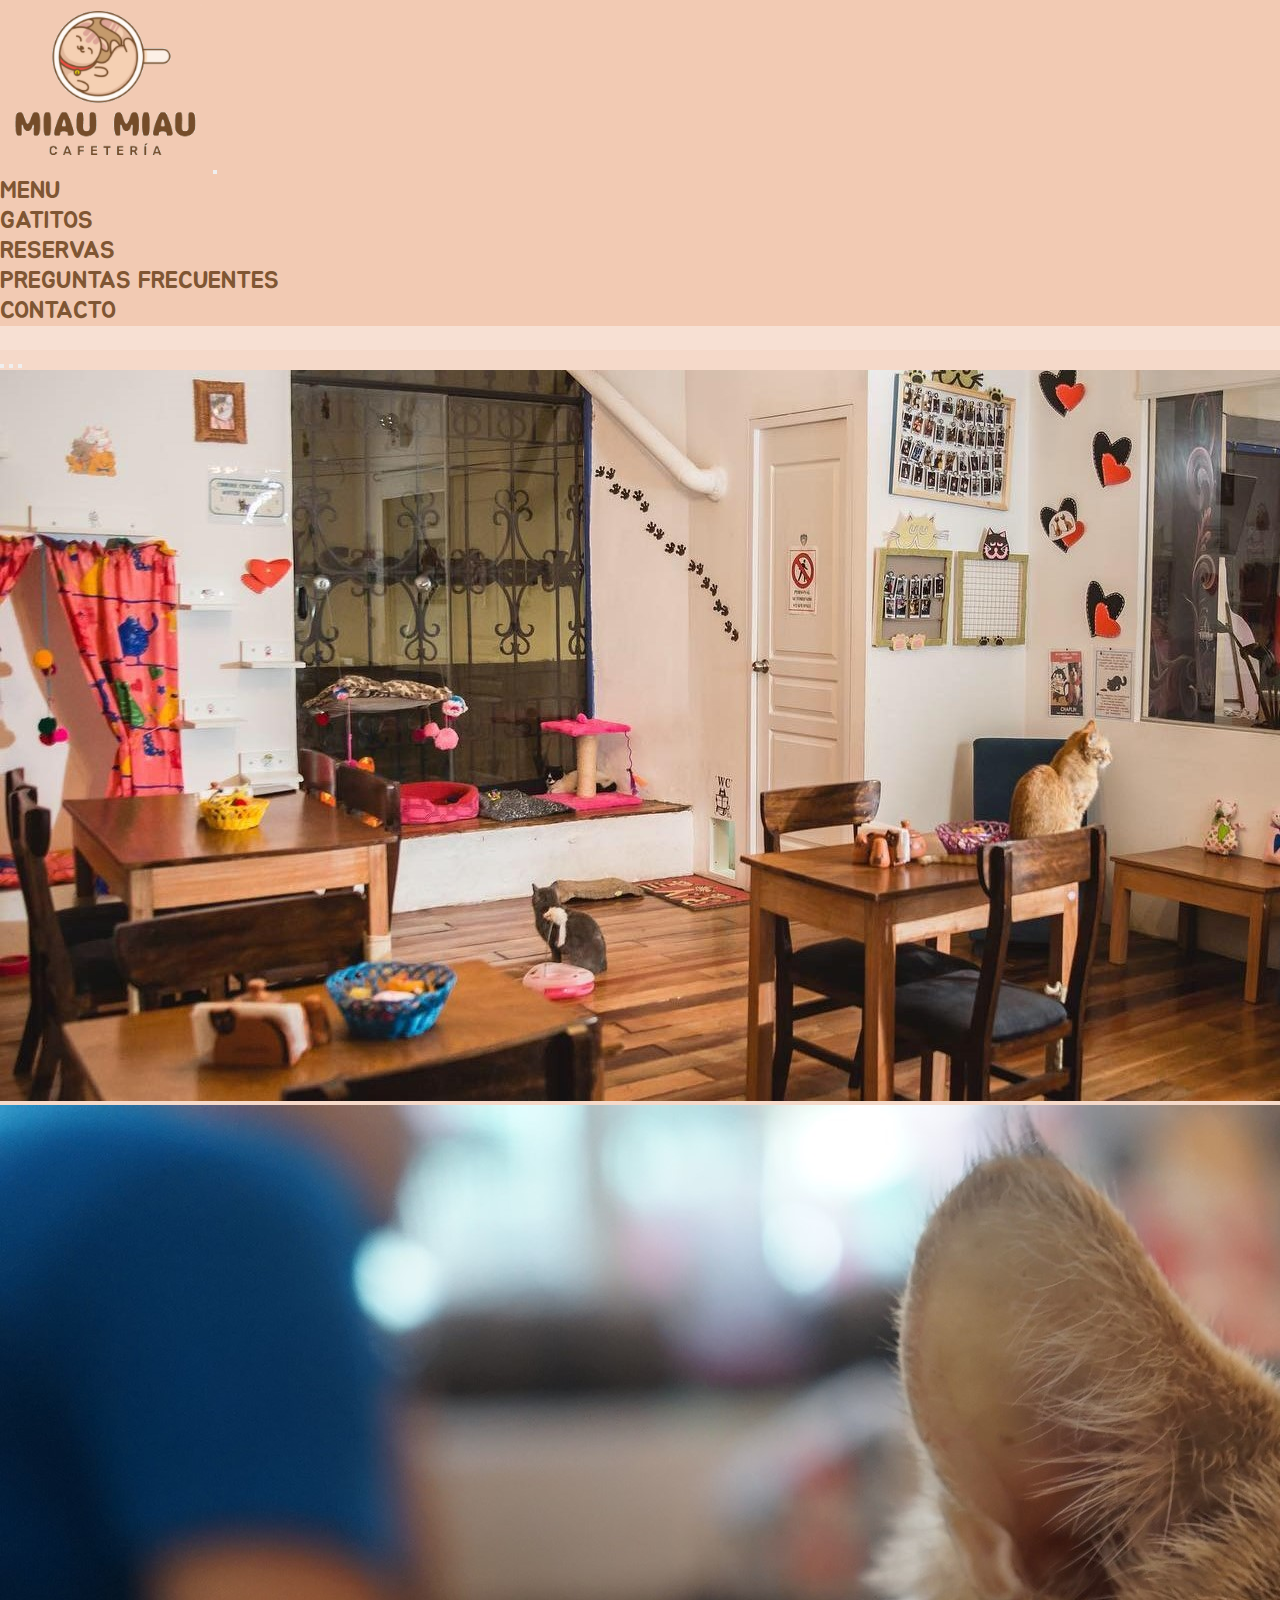
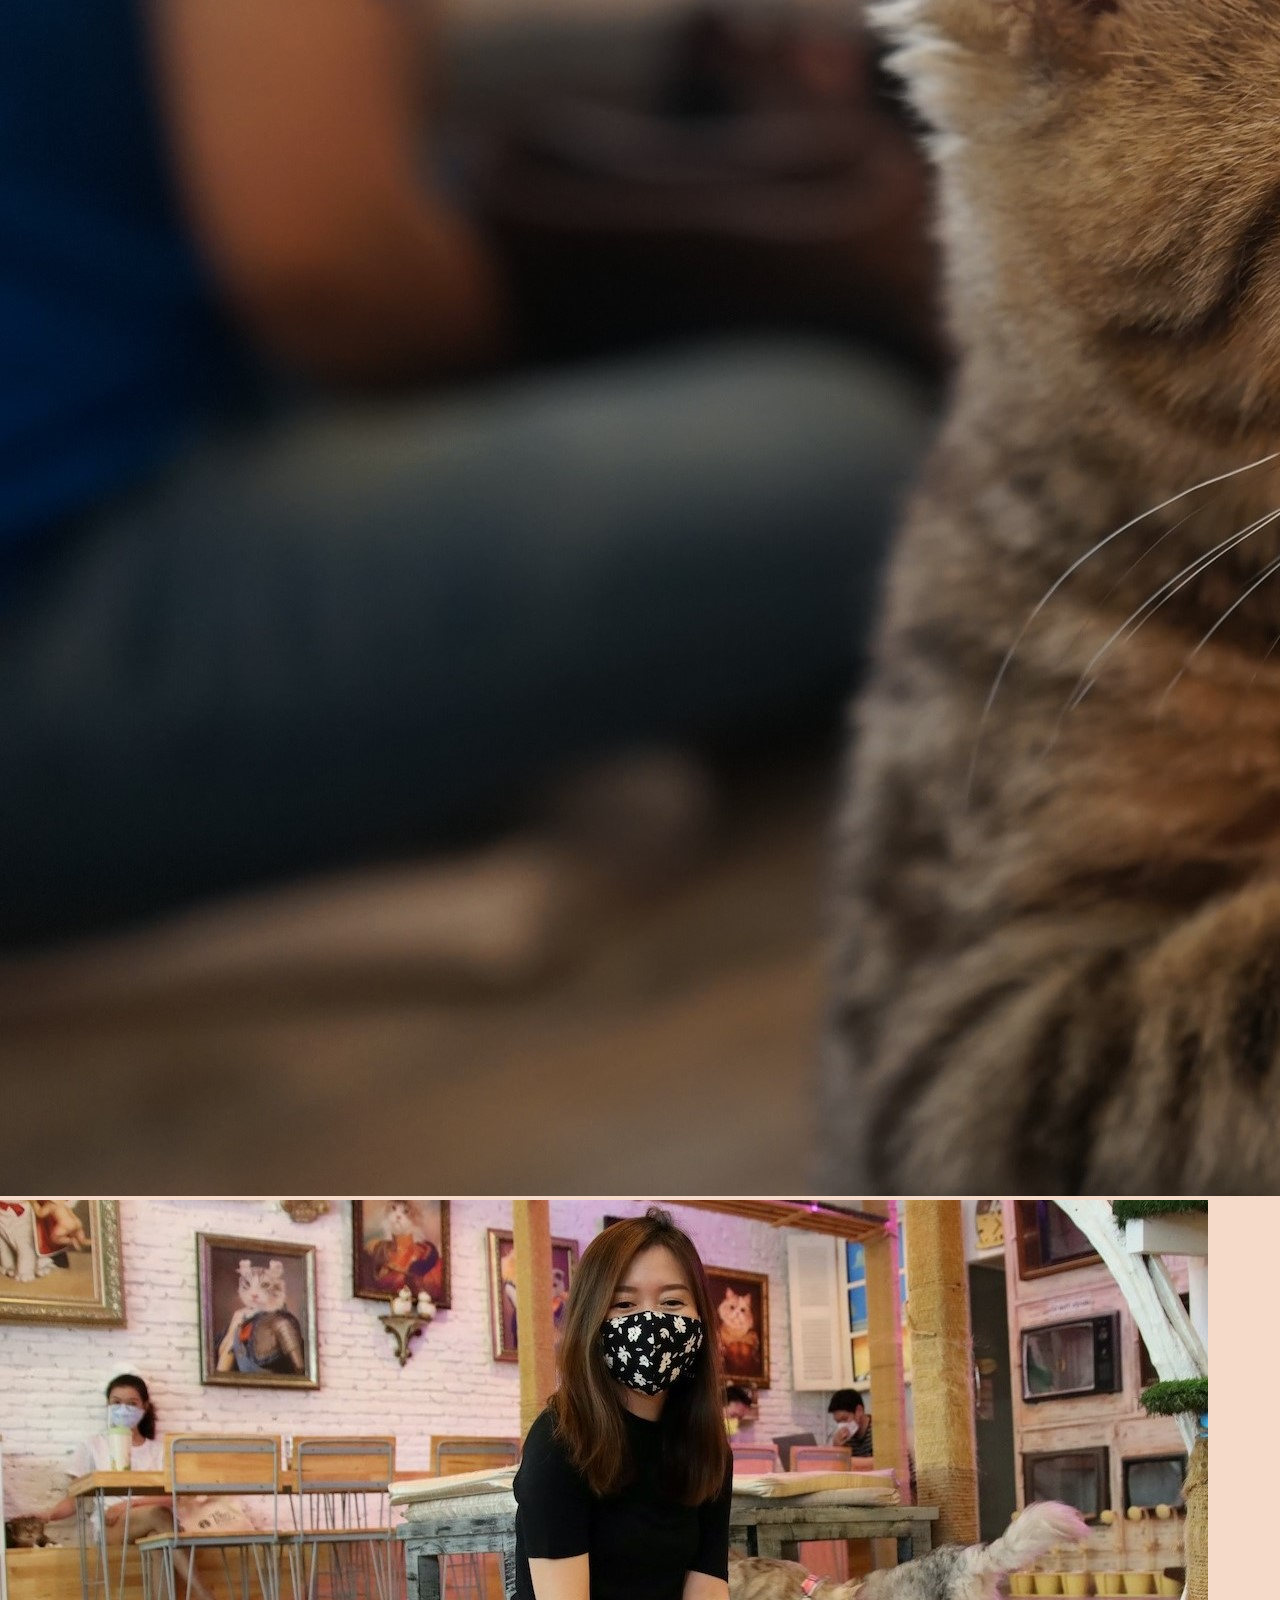
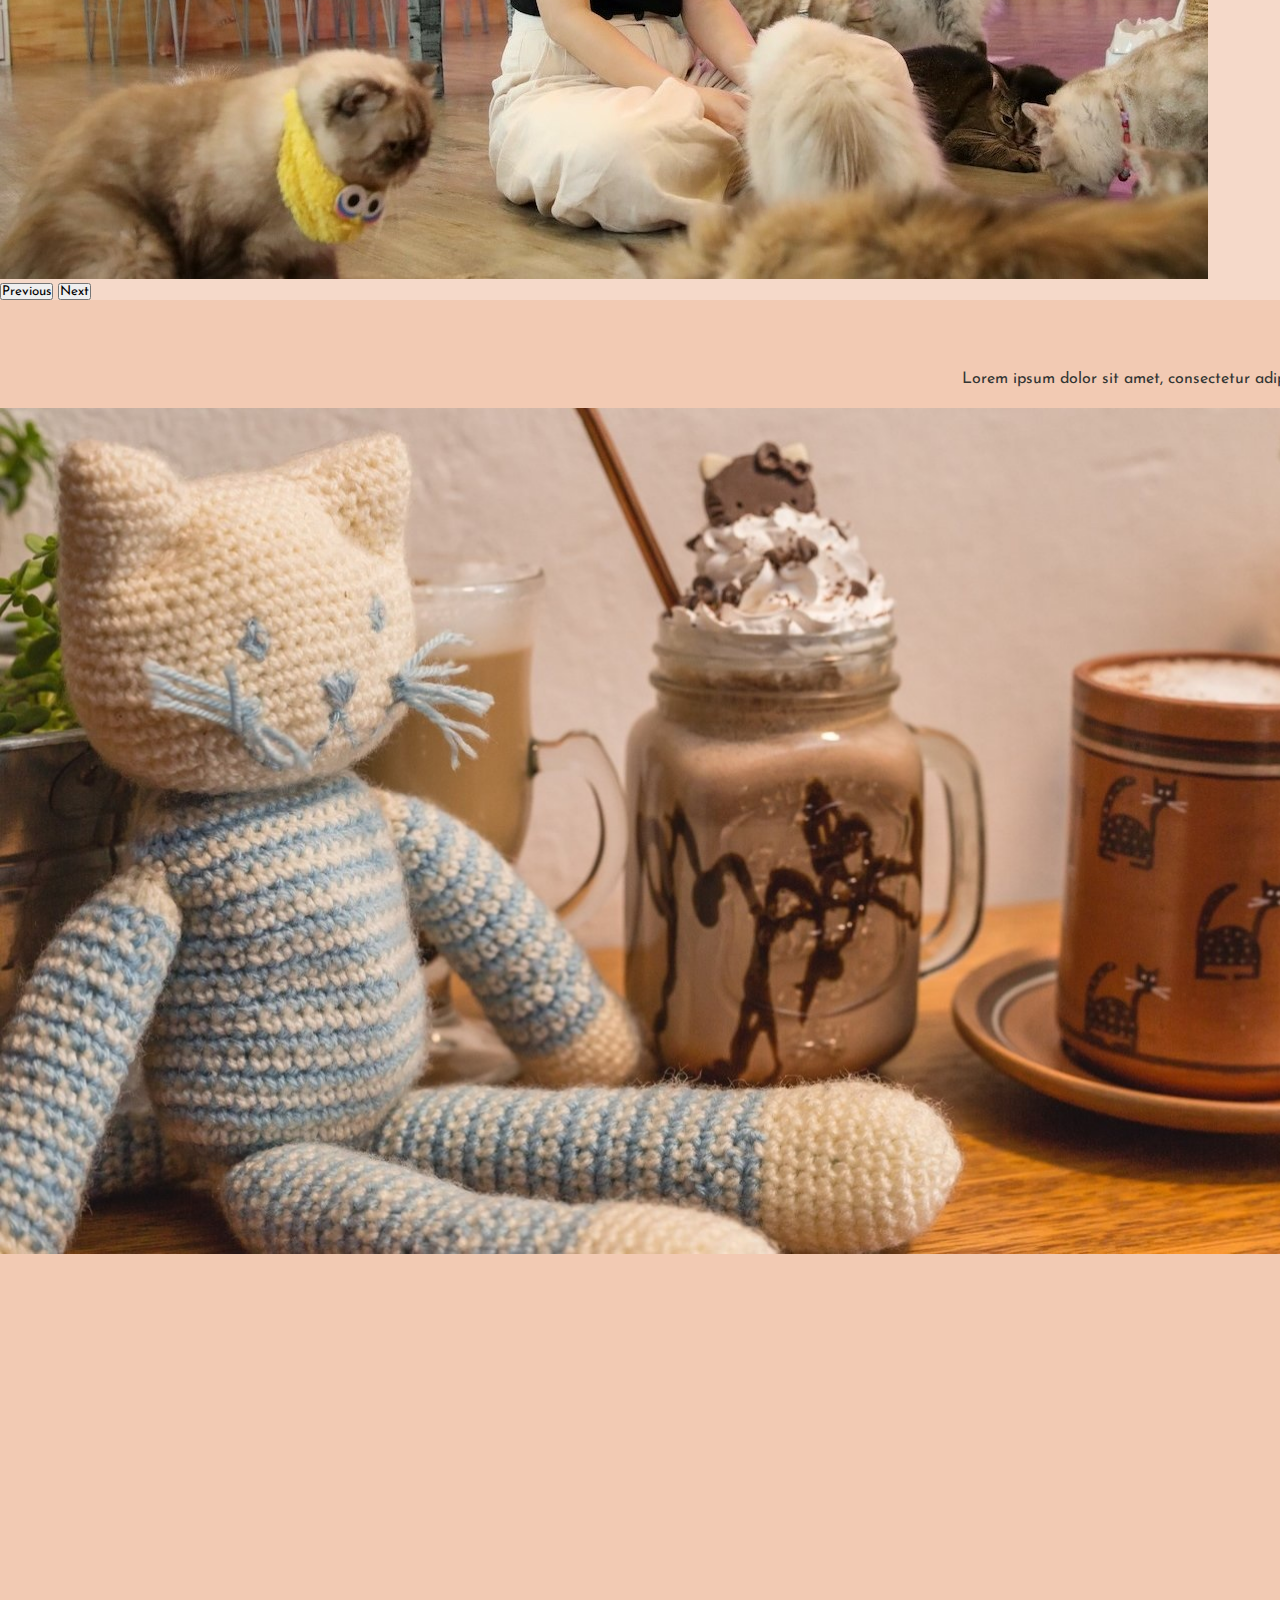
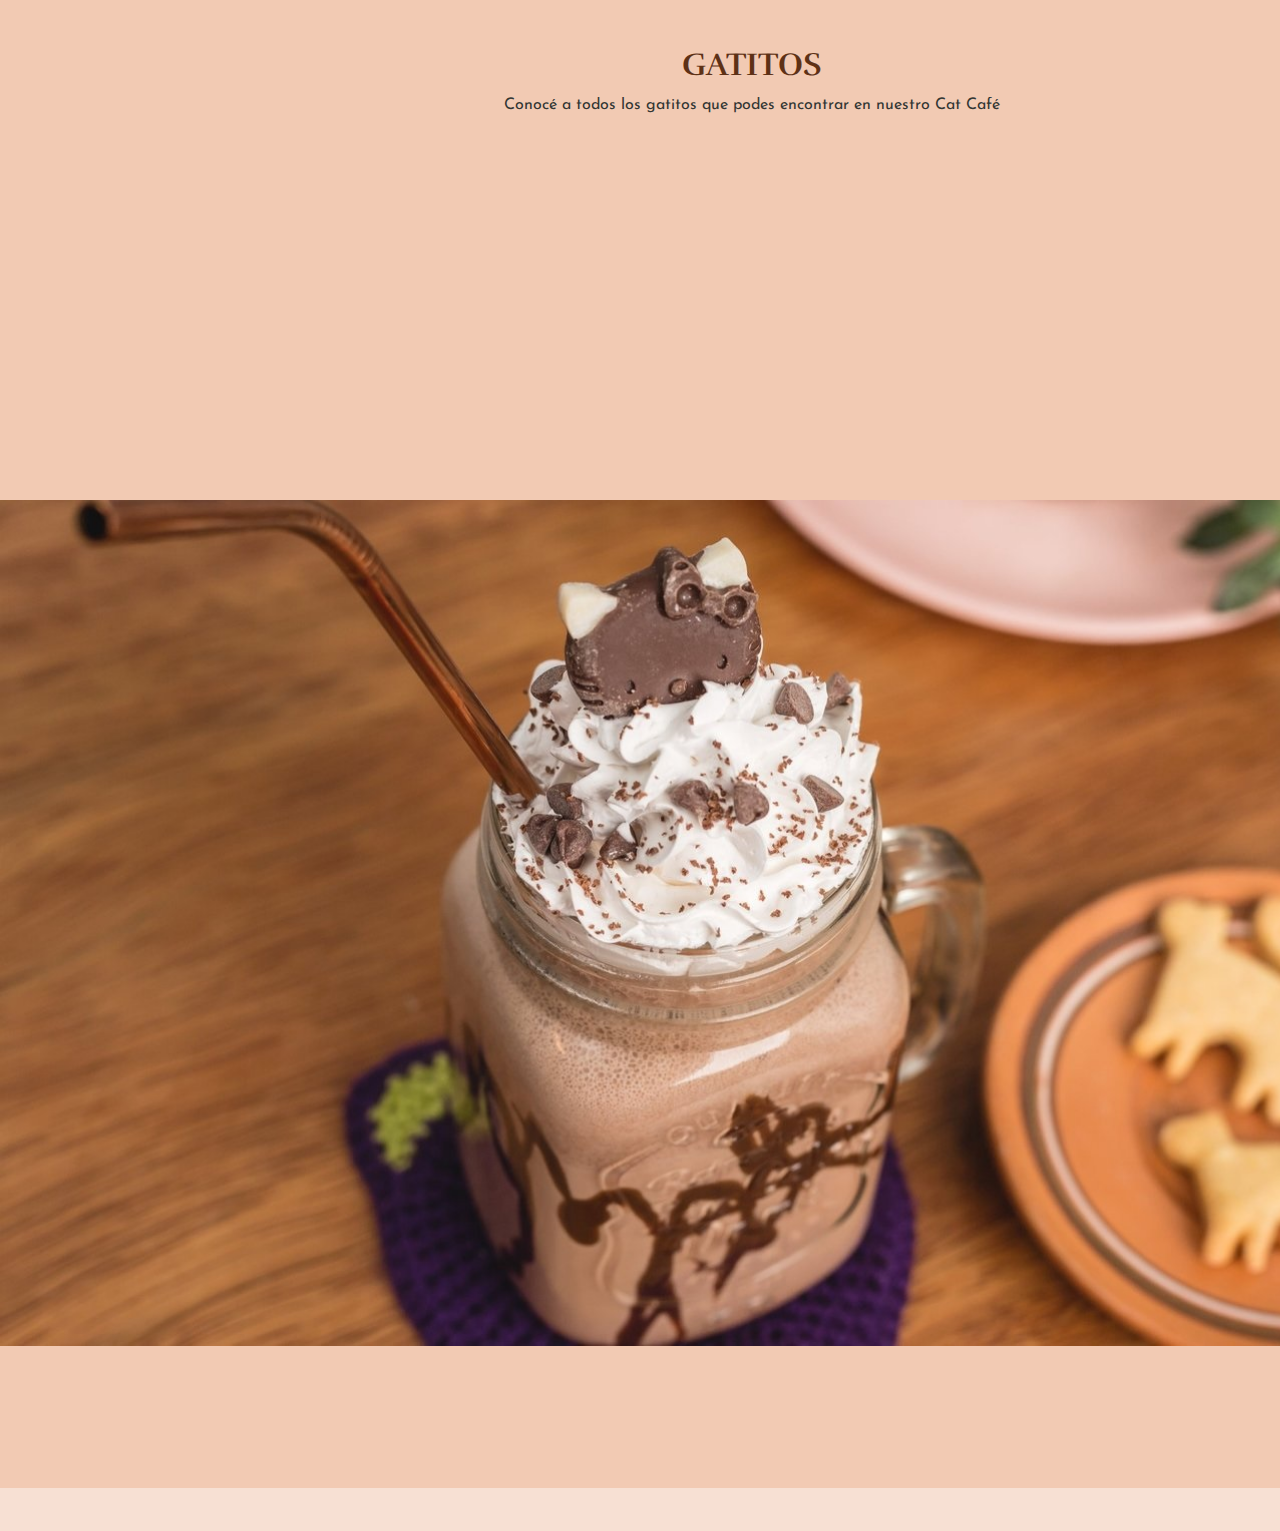
<file: index.html>
<!DOCTYPE html>
<html lang="en">
<head>
	<meta charset="UTF-8">
	<meta name="viewport" content="width=device-width, initial-scale=1.0">
	<title>Cat Cafe</title>

	<link target='_blank' href="https://cdn.jsdelivr.net/npm/bootstrap@5.1.3/dist/css/bootstrap.min.css" rel="stylesheet" integrity="sha384-1BmE4kWBq78iYhFldvKuhfTAU6auU8tT94WrHftjDbrCEXSU1oBoqyl2QvZ6jIW3" crossorigin="anonymous">
	<link rel="stylesheet" href="css/stylemobile.css">
</head>

<body class="grid">

	<header>
			<nav class="navbar navbar-expand-lg navbar-light">
		  		<div class="container-fluid">
			    <a class="navbar-brand" href="index.html"><img src="img/logo.svg" alt=""></a>
			    <button class="navbar-toggler" type="button" data-bs-toggle="collapse" data-bs-target="#navbarNav" aria-controls="navbarNav" aria-expanded="false" aria-label="Toggle navigation">
			      <span class="navbar-toggler-icon"></span>
			    </button>
			    <div class="collapse navbar-collapse" id="navbarNav">
			      <ul class="navbar-nav ms-auto">
			        <li class="nav-item">
			          <a class="nav-link px-3" href="pages/menumobile.html">Menu</a>
			        </li>
			        <li class="nav-item">
			          <a class="nav-link px-3" href="pages/gatitosmobile.html">Gatitos</a>
			        </li>
			        <li class="nav-item">
			          <a class="nav-link px-3" href="pages/reservasmobile.html">Reservas</a>
			        </li>
			         <li class="nav-item">
			          <a class="nav-link px-3" href="pages/preguntasfrecuentesmobile.html">Preguntas frecuentes</a>
			        </li>
			         <li class="nav-item">
			          <a class="nav-link px-3" href="pages/contactomobile.html">Contacto</a>
			        </li>
			      </ul>
			    </div>
			  </div>
		</nav>

	 	<div>
		 	<p class="encabezado__box--white BgLight">Bartolomé Cerretti 1089, Adrogue</p>
		</div>

	</header>

	<main id="main"class="grid_main">
		
		<div id="imgprincipal"> 

			<div id="carouselExampleIndicators" class="carousel slide" data-bs-ride="carousel">
			  <div class="carousel-indicators">
			    <button type="button" data-bs-target="#carouselExampleIndicators" data-bs-slide-to="0" class="active" aria-current="true" aria-label="Slide 1"></button>
			    <button type="button" data-bs-target="#carouselExampleIndicators" data-bs-slide-to="1" aria-label="Slide 2"></button>
			    <button type="button" data-bs-target="#carouselExampleIndicators" data-bs-slide-to="2" aria-label="Slide 3"></button>
			  </div>
			  <div class="carousel-inner">
			    <div class="carousel-item active">
			      <img src="img/car2.jpg" class="d-block w-100" alt="...">
			    </div>
			    <div class="carousel-item">
			      <img src="img/car3.jpg" class="d-block w-100" alt="...">
			    </div>
			    <div class="carousel-item">
			      <img src="img/car4.jpg" class="d-block w-100" alt="...">
			    </div>
			  </div>
			  <button class="carousel-control-prev" type="button" data-bs-target="#carouselExampleIndicators" data-bs-slide="prev">
			    <span class="carousel-control-prev-icon" aria-hidden="true"></span>
			    <span class="visually-hidden">Previous</span>
			  </button>
			  <button class="carousel-control-next" type="button" data-bs-target="#carouselExampleIndicators" data-bs-slide="next">
			    <span class="carousel-control-next-icon" aria-hidden="true"></span>
			    <span class="visually-hidden">Next</span>
			  </button>
			</div>

		</div>

		<div class=BgRosa id="nostrosindex">
			<h1 class="main__titulo"> Sobre Nosotros</h1> 
			<p class="text__index">Lorem ipsum dolor sit amet, consectetur adipisicing elit, sed do eiusmod
			tempor incididunt ut labore et dolore magna aliqua. Ut enim ad minim veniam,
			</p>
		</div>

		<img src="img/menuindex.jpg" alt="" class="main__img--fluid" id="imgmenu">

		<div class=BgMarron id="menuindex">
			<h1 class="main__titulo"> <a href="pages/menumobile.html"> Menú </a> </h1> 
			<p class="text__index">Descubrí nuestro menú</p>
		</div>

		<img src="img/gatitosindex.jpg" alt="" class="main__img--fluid" id="imggatitos">

		<div class=BgRosa id="gatitosindex">
			<h1 class="main__titulo"> <a href="pages/gatitosmobile.html"> Gatitos </a> </h1> 
			<p class="text__index">Conocé a todos los gatitos que podes encontrar en nuestro Cat Café</p>
		</div>

		<img src="img/reservaindex.jpg" alt="" class="main__img--fluid" id="imgreserva">

		<div class=BgMarron id="reservasindex">
			<h1 class="main__titulo"> <a href="pages/reservasmobile.html"> Reservas </a> </h1> 
			<p class="text__index">Hacé tu reserva de manera online</p>
		</div>

	<div class="display__flex--index BgRosa" id="cont-pre">
			<h1 class="main__titulo BgVioleta"> <a href="pages/contactomobile.html"> Contactanos </a> </h1> 
			<h1 class="main__titulo BgVioleta"> <a href="pages/preguntasfrecuentesmobile.html"> Preguntas Frecuentes </a> </h1> 
	</div>


	</main>

		<footer id="pie" class="footer__style BgLight">
			<div>
				<div> Bartolomé Cerretti 1089, Adrogue </div>
				<div> 11 4299-0929</div>
			</div>
		</footer>

	<script src="https://cdn.jsdelivr.net/npm/bootstrap@5.1.3/dist/js/bootstrap.bundle.min.js" integrity="sha384-ka7Sk0Gln4gmtz2MlQnikT1wXgYsOg+OMhuP+IlRH9sENBO0LRn5q+8nbTov4+1p" crossorigin="anonymous"></script>
</body>
</html>
</file>
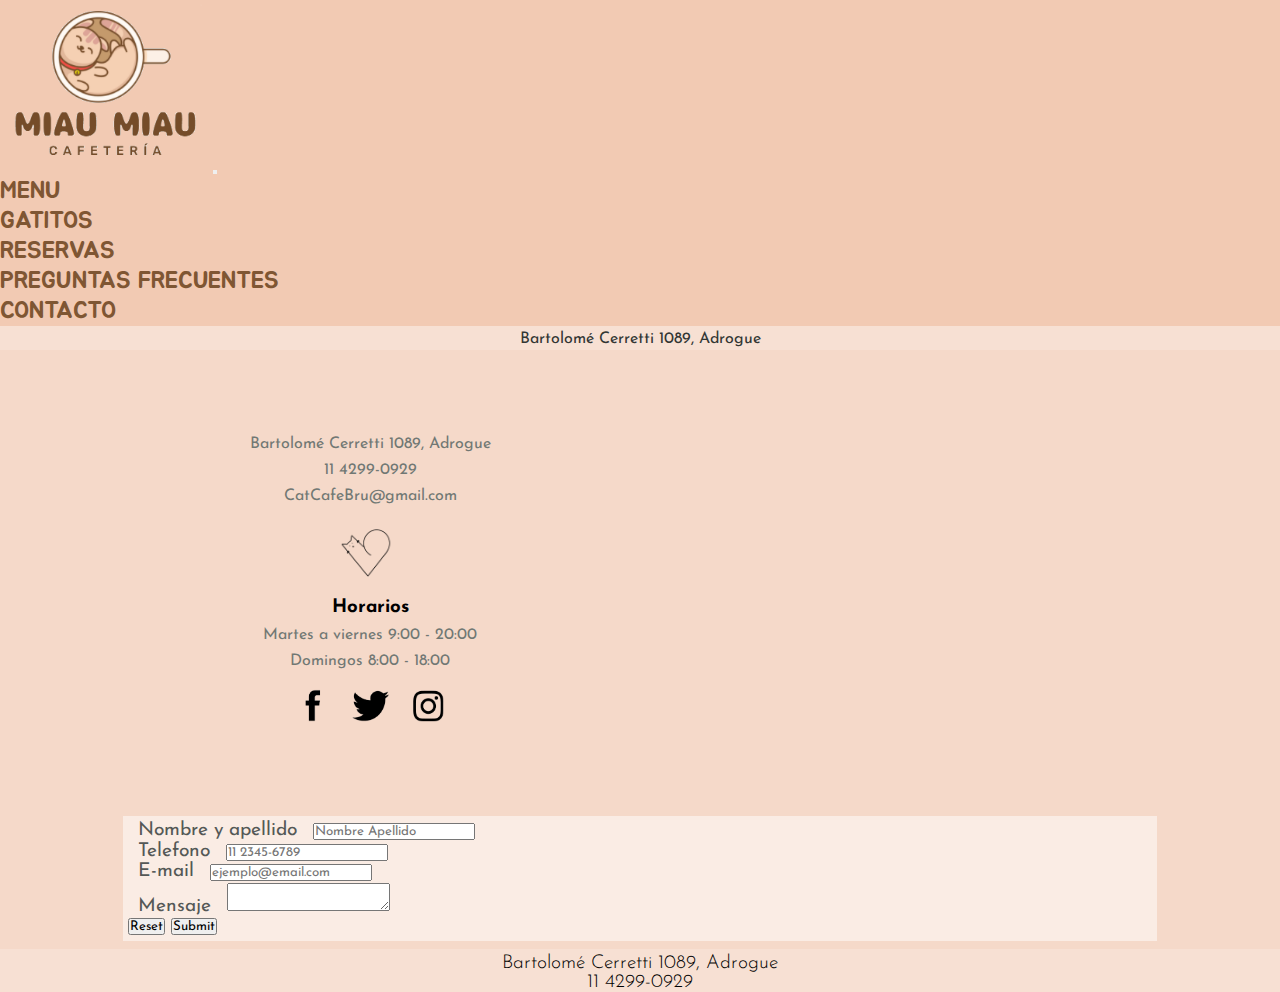
<file: pages/contactomobile.html>
<!DOCTYPE html>
<html lang="en">
<head>
	<meta charset="UTF-8">
	<meta name="viewport" content="width=device-width, initial-scale=1.0">
	<title>Contacto</title>

	<link target='_blank' href="https://cdn.jsdelivr.net/npm/bootstrap@5.1.3/dist/css/bootstrap.min.css" rel="stylesheet" integrity="sha384-1BmE4kWBq78iYhFldvKuhfTAU6auU8tT94WrHftjDbrCEXSU1oBoqyl2QvZ6jIW3" crossorigin="anonymous">
	<link rel="stylesheet" href="../css/stylemobile.css">
</head>

<body>
	
	<header>
	 		<nav class="navbar navbar-expand-lg navbar-light">
		  		<div class="container-fluid">
			    <a class="navbar-brand" href="../index.html"><img src="../img/logo.svg" alt=""></a>
			    <button class="navbar-toggler" type="button" data-bs-toggle="collapse" data-bs-target="#navbarNav" aria-controls="navbarNav" aria-expanded="false" aria-label="Toggle navigation">
			      <span class="navbar-toggler-icon"></span>
			    </button>
			    <div class="collapse navbar-collapse" id="navbarNav">
			      <ul class="navbar-nav ms-auto">
			        <li class="nav-item">
			          <a class="nav-link px-3" href="menumobile.html">Menu</a>
			        </li>
			        <li class="nav-item">
			          <a class="nav-link px-3" href="gatitosmobile.html">Gatitos</a>
			        </li>
			        <li class="nav-item">
			          <a class="nav-link px-3" href="reservasmobile.html">Reservas</a>
			        </li>
			         <li class="nav-item">
			          <a class="nav-link px-3" href="preguntasfrecuentesmobile.html">Preguntas frecuentes</a>
			        </li>
			         <li class="nav-item">
			          <a class="nav-link px-3" href="contactomobile.html">Contacto</a>
			        </li>
			      </ul>
			    </div>
			  </div>
		</nav>
	 		<div>
		 		<p class="encabezado__box--white BgLight">Bartolomé Cerretti 1089, Adrogue</p>
			</div>
	</header>

	<main>
		<div class="container__info--flex">
		<div class="textCenter py-3">
		      <h3 class="info__text--style"> Bartolomé Cerretti 1089, Adrogue </h3>
		      <h3 class="info__text--style"> 11 4299-0929</h3>
		      <h3 class="info__text--style"> CatCafeBru@gmail.com</h3>
		      <img class="img__separador" src="../img/contactoo.png" alt="gato con forma de corazon">
		      <h3 class="info__horario--style">Horarios</h3>
		      <p class="info__text--style">Martes a viernes 9:00 - 20:00 </p>
		      <p class="info__text--style"> Domingos 8:00 - 18:00 </p>
		      <a href="https://facebook.com" target="_blank"> <img src="../img/facebook.png" alt="" class="pie__icon--s"></a>
				<a href="https://twitter.com" target="_blank"> <img src="../img/twitter.png" alt=""class="pie__icon--s"></a>
				<a href="https://instagram.com" target="_blank"> <img src="../img/instagram.png" alt=""class="pie__icon--s"></a>
		  </div>

		  <article>
			<iframe class="rounded-3" src="https://www.google.com/maps/embed?pb=!1m18!1m12!1m3!1d1638.101290539863!2d-58.38613482701008!3d-34.80084487396121!2m3!1f0!2f0!3f0!3m2!1i1024!2i768!4f13.1!3m3!1m2!1s0x95bcd3465ac40d51%3A0xd5c48e2ec55069c!2sBartolom%C3%A9%20Cerretti%201089%2C%20B1846CEG%20Adrogu%C3%A9%2C%20Provincia%20de%20Buenos%20Aires!5e0!3m2!1ses-419!2sar!4v1645979682015!5m2!1ses-419!2sar" width="600" height="450" style="border:0;" allowfullscreen="" loading="lazy"></iframe>
		  </article>

           <div class="container__contacto--flex">

		     	<form action="contacto.php" method="post" class="form__contacto">
		     		
		     		<div>
				  		<label for="nombre y apellido">Nombre y apellido</label>
				  		<input type="text" placeholder="Nombre Apellido" name="nombre y apellido"id="nombre y apellido"> 
			  		</div>

			  		<div>
				  		<label for="telefono">Telefono</label>
				  		<input type="text" placeholder="11 2345-6789" name="telefono" id="telefono">
			  		</div>

			  		<div>
			  			<label for="email">E-mail</label>
			  			<input type="text" placeholder="ejemplo@email.com" name="email" id="email">
			  		</div>

			  		<div>
			  			<label for="mensaje">Mensaje</label>
			  			<textarea> </textarea>
			  		</div>

			  		<div>
			  			<input type="reset">
			  			<input type="submit">
			  		</div>

		      	</form> 
          	</div>
          	</div>

	</main>

	<footer id="pie" class="footer__style BgLight">
			<div>
				<div> Bartolomé Cerretti 1089, Adrogue </div>
				<div> 11 4299-0929</div>
			</div>
	</footer>
	<script src="https://cdn.jsdelivr.net/npm/bootstrap@5.1.3/dist/js/bootstrap.bundle.min.js" integrity="sha384-ka7Sk0Gln4gmtz2MlQnikT1wXgYsOg+OMhuP+IlRH9sENBO0LRn5q+8nbTov4+1p" crossorigin="anonymous"></script>
</body>
</html>
</file>
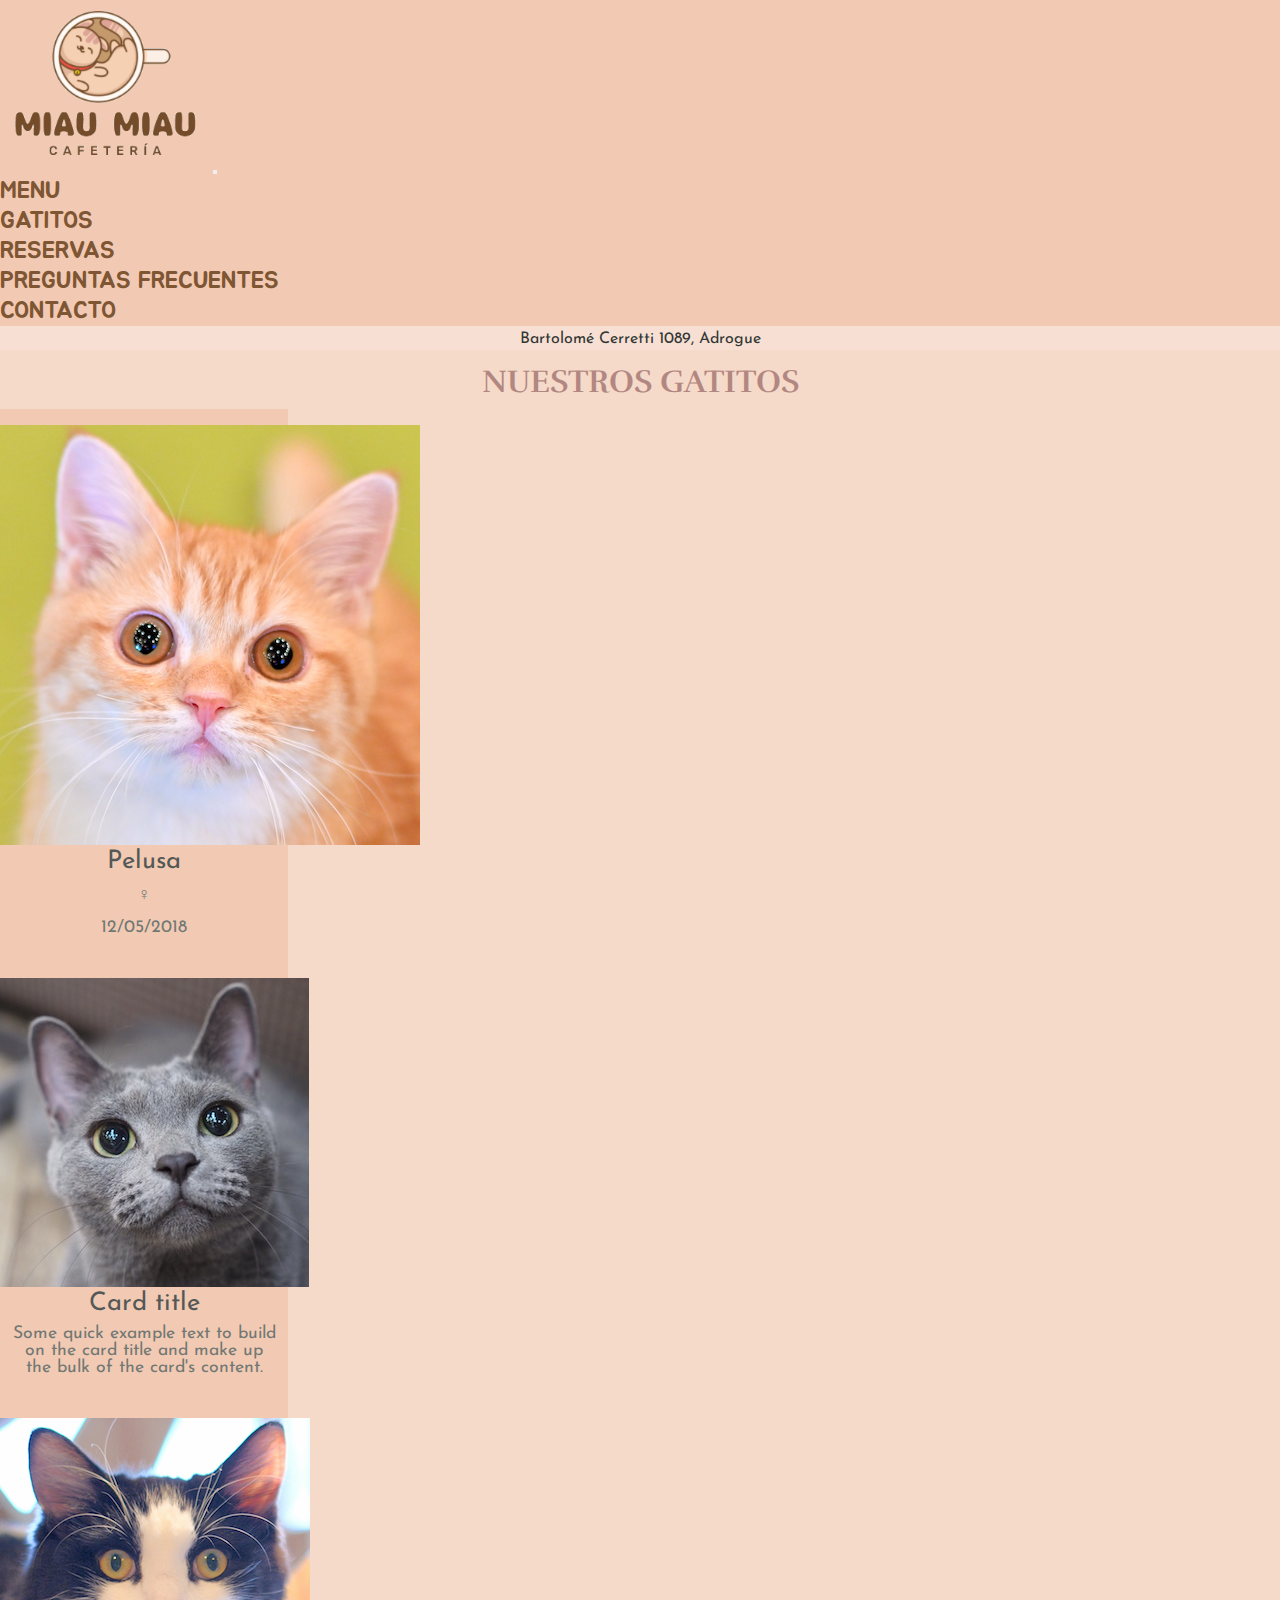
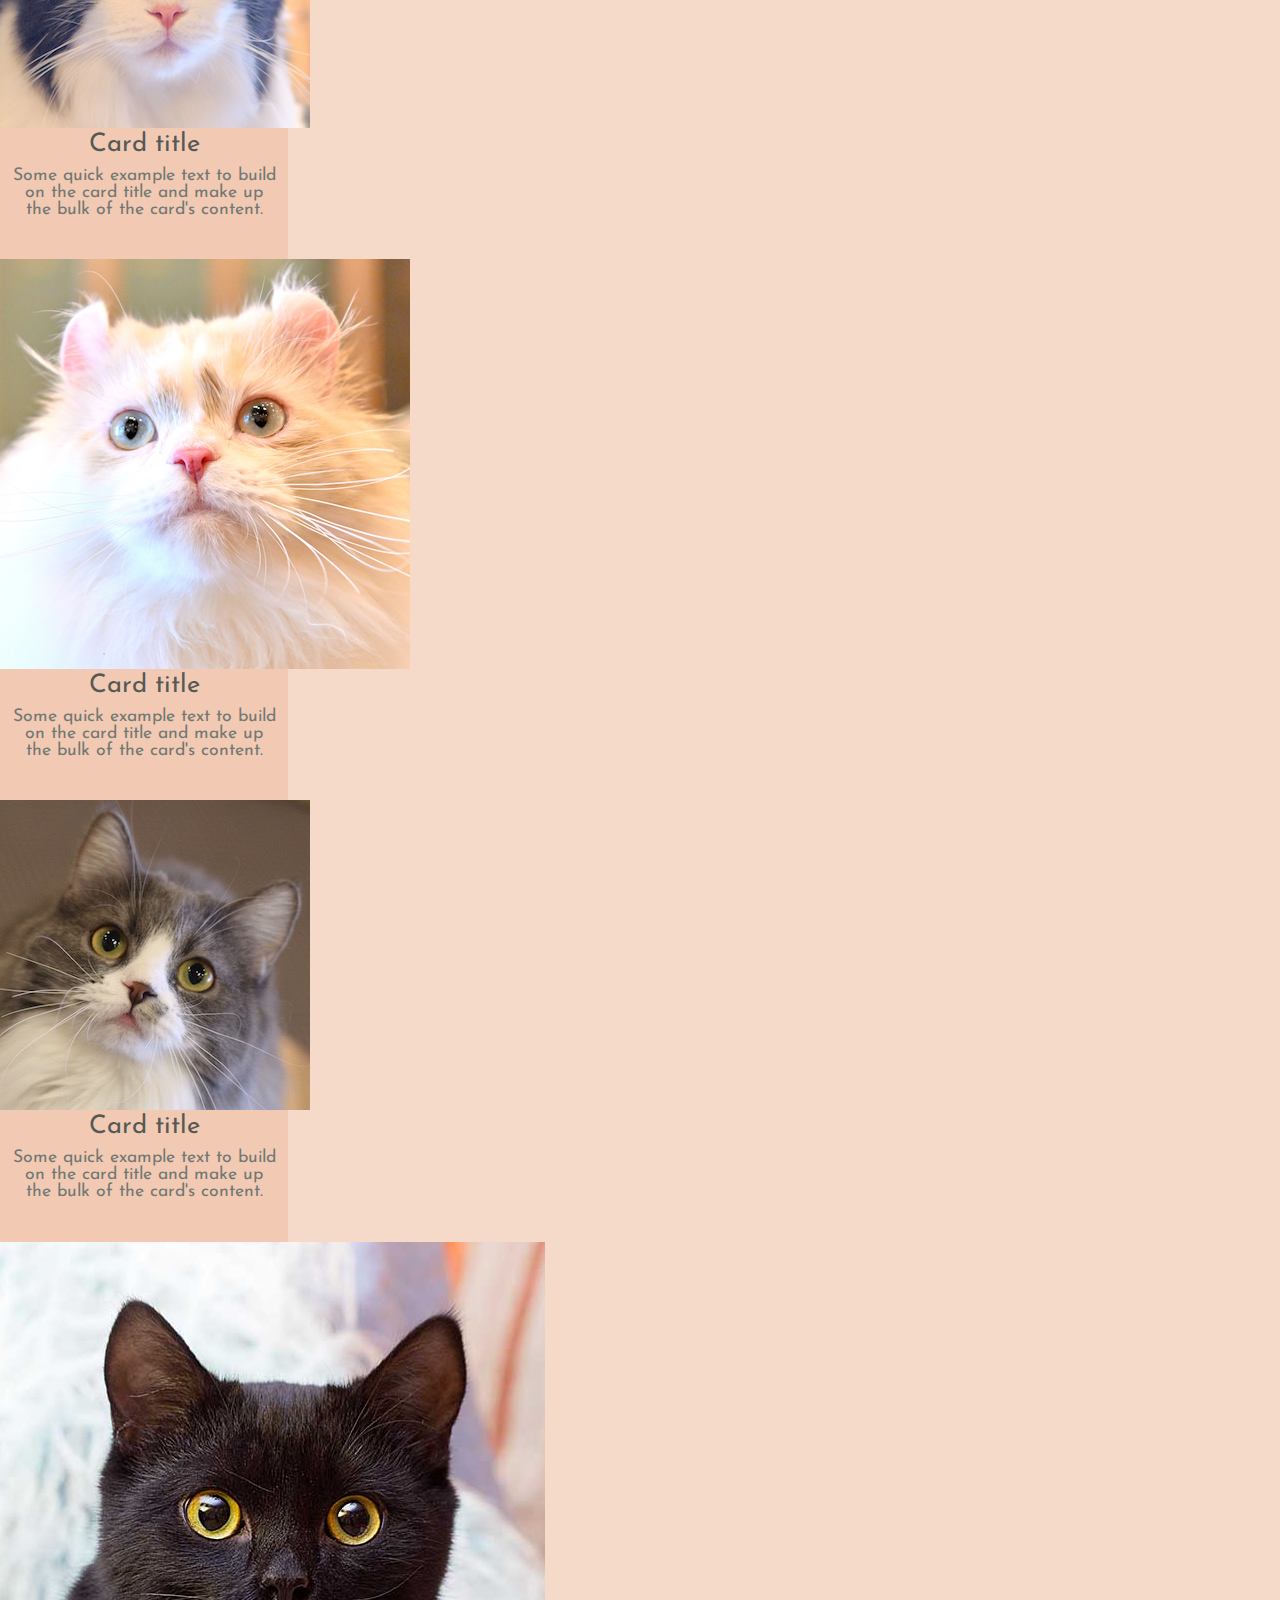
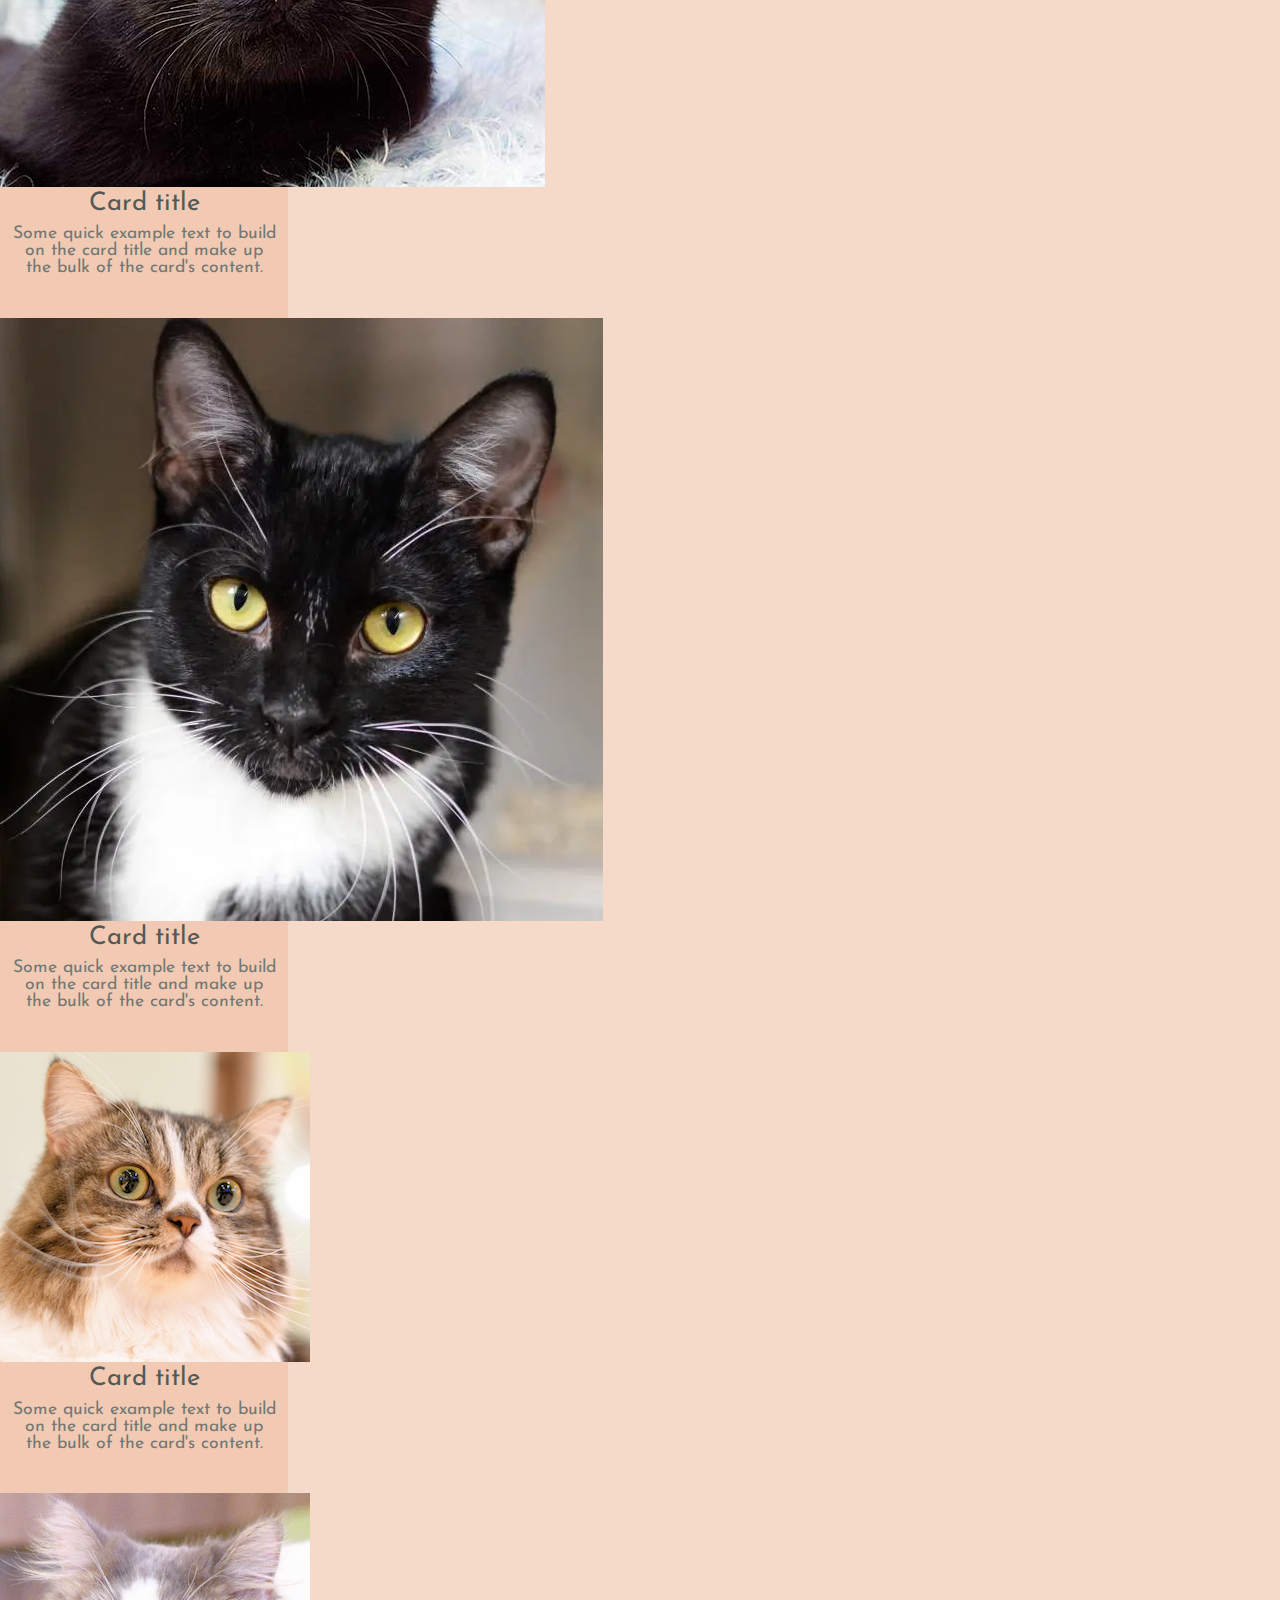
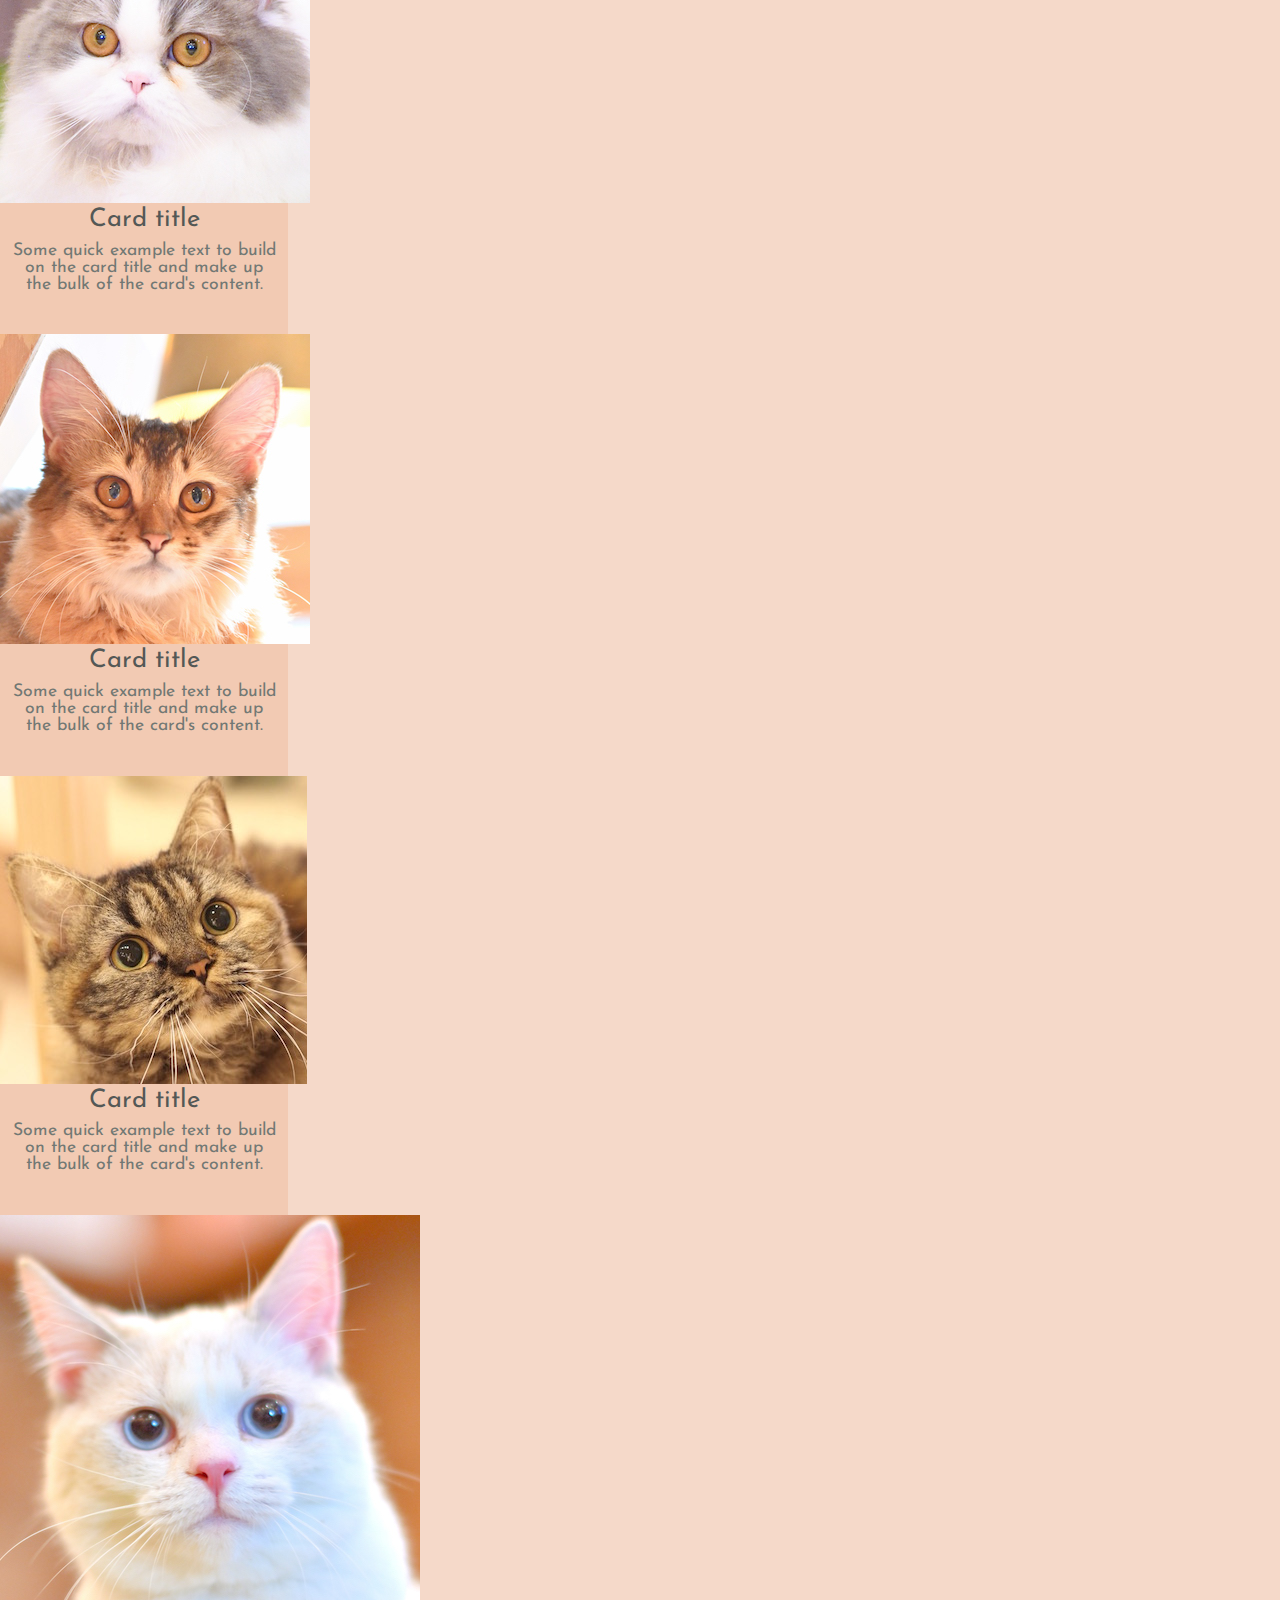
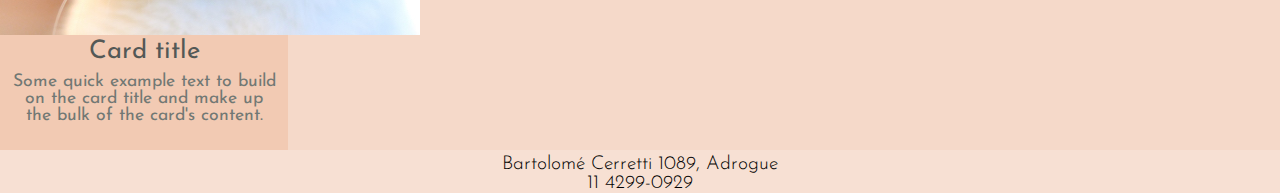
<file: pages/gatitosmobile.html>
<!DOCTYPE html>
<html lang="en">
<head>
	<meta charset="UTF-8">
	<meta name="viewport" content="width=device-width, initial-scale=1.0">
	<title>Nuestros gatitos</title>

	<link target='_blank' href="https://cdn.jsdelivr.net/npm/bootstrap@5.1.3/dist/css/bootstrap.min.css" rel="stylesheet" integrity="sha384-1BmE4kWBq78iYhFldvKuhfTAU6auU8tT94WrHftjDbrCEXSU1oBoqyl2QvZ6jIW3" crossorigin="anonymous">
	<link rel="stylesheet" href="../css/stylemobile.css">
</head>
<body>

	<header id="botonera">
	 	<nav class="navbar navbar-expand-lg navbar-light">
		  		<div class="container-fluid">
			    <a class="navbar-brand" href="../index.html"><img src="../img/logo.svg" alt=""></a>
			    <button class="navbar-toggler" type="button" data-bs-toggle="collapse" data-bs-target="#navbarNav" aria-controls="navbarNav" aria-expanded="false" aria-label="Toggle navigation">
			      <span class="navbar-toggler-icon"></span>
			    </button>
			    <div class="collapse navbar-collapse" id="navbarNav">
			      <ul class="navbar-nav ms-auto">
			        <li class="nav-item">
			          <a class="nav-link px-3" href="menumobile.html">Menu</a>
			        </li>
			        <li class="nav-item">
			          <a class="nav-link px-3" href="gatitosmobile.html">Gatitos</a>
			        </li>
			        <li class="nav-item">
			          <a class="nav-link px-3" href="reservasmobile.html">Reservas</a>
			        </li>
			         <li class="nav-item">
			          <a class="nav-link px-3" href="preguntasfrecuentesmobile.html">Preguntas frecuentes</a>
			        </li>
			         <li class="nav-item">
			          <a class="nav-link px-3" href="contactomobile.html">Contacto</a>
			        </li>
			      </ul>
			    </div>
			  </div>
		</nav>
	 	<div>
		 <p class="encabezado__box--white BgLight">Bartolomé Cerretti 1089, Adrogue</p>
		</div>
	</header>

	<main>
		<h1 class="main__titulo">Nuestros gatitos</h1>

			<div class="row">
					<article class="col-md-6 col-lg-4 py-2 d-flex justify-content-around">
						<div class="card BgRosa" style="width: 18rem;">
						  <img src="../img/cat1.png" class="card-img-top" alt="...">
						  <div class="card-body">
						    <h5 class="card-title figure__titulo">Pelusa</h5>
						    <p class="card-text figure__datos">♀</p>
						    <p class="card-text figure__datos">12/05/2018</p>
						</div>
					</article>

					<article class="col-md-6 col-lg-4 py-2 d-flex justify-content-around">
						<div class="card BgRosa" style="width: 18rem;">
						  <img src="../img/cat2.png" class="card-img-top" alt="...">
						  <div class="card-body">
						    <h5 class="card-title figure__titulo">Card title</h5>
						    <p class="card-text figure__datos">Some quick example text to build on the card title and make up the bulk of the card's content.</p>
						</div>
					</article>

					<article class="col-md-6 col-lg-4 py-2 d-flex justify-content-around">
						<div class="card BgRosa" style="width: 18rem;">
						  <img src="../img/cat3.png" class="card-img-top" alt="...">
						  <div class="card-body">
						    <h5 class="card-title figure__titulo">Card title</h5>
						    <p class="card-text figure__datos">Some quick example text to build on the card title and make up the bulk of the card's content.</p>
						</div>
					</article>


					<article class="col-md-6 col-lg-4 py-2 d-flex justify-content-around">
						<div class="card BgRosa" style="width: 18rem;">
						  <img src="../img/cat4.png" class="card-img-top" alt="...">
						  <div class="card-body">
						    <h5 class="card-title figure__titulo">Card title</h5>
						    <p class="card-text figure__datos">Some quick example text to build on the card title and make up the bulk of the card's content.</p>
						</div>
					</article>

					<article class="col-md-6 col-lg-4 py-2 d-flex justify-content-around">
						<div class="card BgRosa" style="width: 18rem;">
						  <img src="../img/cat5.png" class="card-img-top" alt="...">
						  <div class="card-body">
						    <h5 class="card-title figure__titulo">Card title</h5>
						    <p class="card-text figure__datos">Some quick example text to build on the card title and make up the bulk of the card's content.</p>
						</div>
					</article>

					<article class="col-md-6 col-lg-4 py-2 d-flex justify-content-around">
						<div class="card BgRosa" style="width: 18rem;">
						  <img src="../img/cat6.png" class="card-img-top" alt="...">
						  <div class="card-body">
						    <h5 class="card-title figure__titulo">Card title</h5>
						    <p class="card-text figure__datos">Some quick example text to build on the card title and make up the bulk of the card's content.</p>
						</div>
					</article>

					<article class="col-md-6 col-lg-4 py-2 d-flex justify-content-around">
						<div class="card BgRosa" style="width: 18rem;">
						  <img src="../img/cat7.png" class="card-img-top" alt="...">
						  <div class="card-body">
						    <h5 class="card-title figure__titulo">Card title</h5>
						    <p class="card-text figure__datos">Some quick example text to build on the card title and make up the bulk of the card's content.</p>
						</div>
					</article>

					<article class="col-md-6 col-lg-4 py-2 d-flex justify-content-around">
						<div class="card BgRosa" style="width: 18rem;">
						  <img src="../img/cat8.png" class="card-img-top" alt="...">
						  <div class="card-body">
						    <h5 class="card-title figure__titulo">Card title</h5>
						    <p class="card-text figure__datos">Some quick example text to build on the card title and make up the bulk of the card's content.</p>
						</div>
					</article>

					<article class="col-md-6 col-lg-4 py-2 d-flex justify-content-around">
						<div class="card BgRosa" style="width: 18rem;">
						  <img src="../img/cat9.png" class="card-img-top" alt="...">
						  <div class="card-body">
						    <h5 class="card-title figure__titulo">Card title</h5>
						    <p class="card-text figure__datos">Some quick example text to build on the card title and make up the bulk of the card's content.</p>
						</div>
					</article>

					<article class="col-md-6 col-lg-4 py-2 d-flex justify-content-around">
						<div class="card BgRosa" style="width: 18rem;">
						  <img src="../img/cat10.png" class="card-img-top" alt="...">
						  <div class="card-body">
						    <h5 class="card-title figure__titulo">Card title</h5>
						    <p class="card-text figure__datos">Some quick example text to build on the card title and make up the bulk of the card's content.</p>
						</div>
					</article>

					<article class="col-md-6 col-lg-4 py-2 d-flex justify-content-around">
						<div class="card BgRosa" style="width: 18rem;">
						  <img src="../img/cat11.png" class="card-img-top" alt="...">
						  <div class="card-body">
						    <h5 class="card-title figure__titulo">Card title</h5>
						    <p class="card-text figure__datos">Some quick example text to build on the card title and make up the bulk of the card's content.</p>
						</div>
					</article>

					<article class="col-md-6 col-lg-4 py-2 d-flex justify-content-around">
						<div class="card BgRosa" style="width: 18rem;">
						  <img src="../img/cat12.png" class="card-img-top" alt="...">
						  <div class="card-body">
						    <h5 class="card-title figure__titulo">Card title</h5>
						    <p class="card-text figure__datos">Some quick example text to build on the card title and make up the bulk of the card's content.</p>
						</div>
					</article>
			</div>
			

	</main>

	<footer id="pie" class="footer__style BgLight">
		<div>
			<div> Bartolomé Cerretti 1089, Adrogue </div>
			<div> 11 4299-0929</div>
		</div>
	</footer>

 	<script src="https://cdn.jsdelivr.net/npm/bootstrap@5.1.3/dist/js/bootstrap.bundle.min.js" integrity="sha384-ka7Sk0Gln4gmtz2MlQnikT1wXgYsOg+OMhuP+IlRH9sENBO0LRn5q+8nbTov4+1p" crossorigin="anonymous"></script>
</body>
</html>
</file>
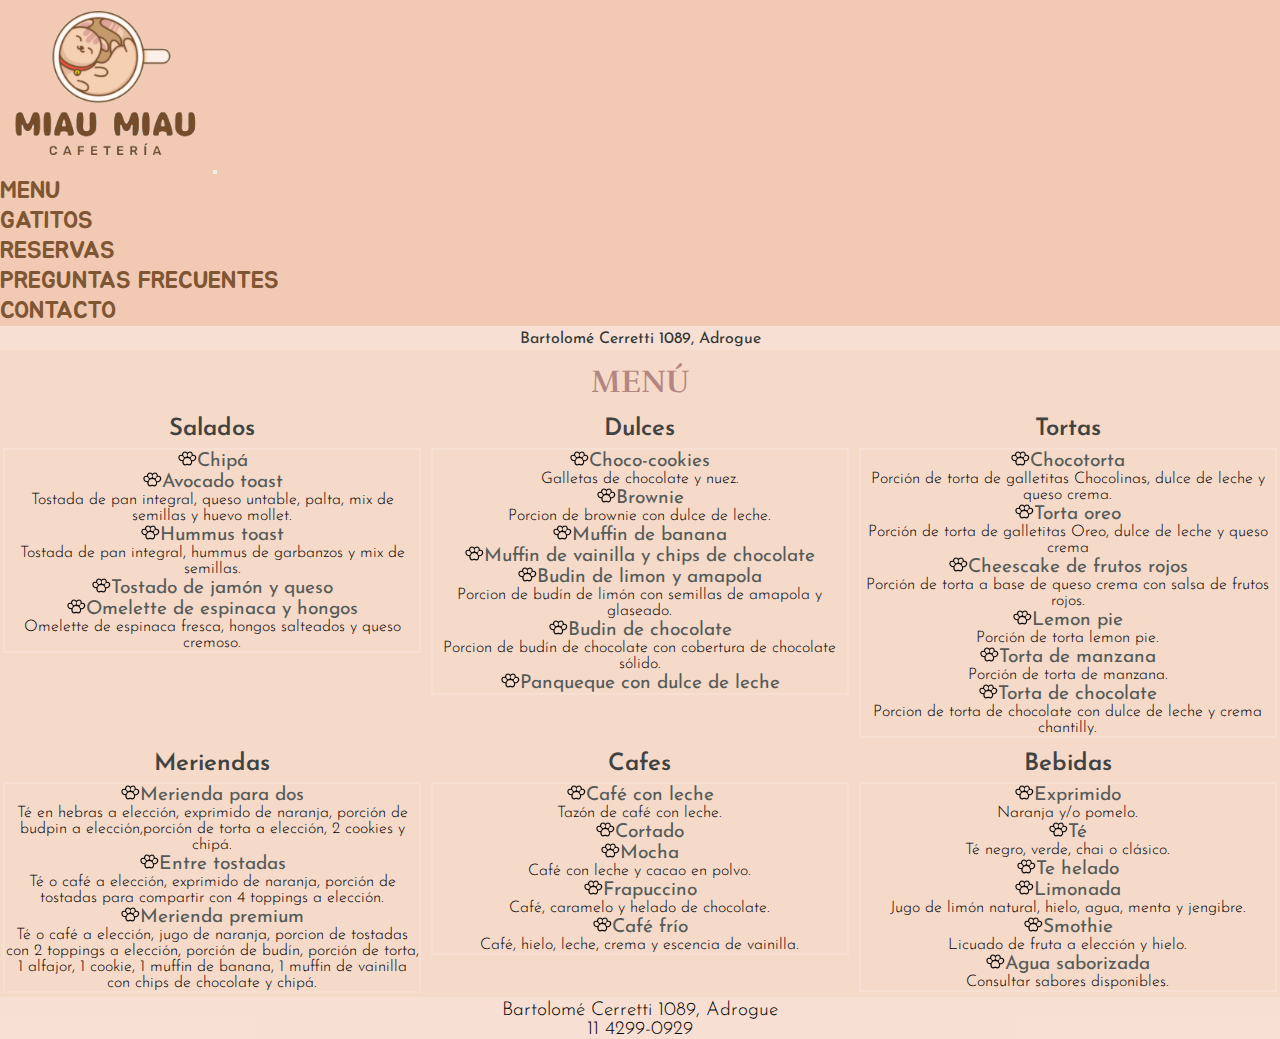
<file: pages/menumobile.html>
<!DOCTYPE html>
<html lang="en">
<head>
	<meta charset="UTF-8">
	<meta name="viewport" content="width=device-width, initial-scale=1.0">
	<title>Menú</title>

	<link target='_blank' href="https://cdn.jsdelivr.net/npm/bootstrap@5.1.3/dist/css/bootstrap.min.css" rel="stylesheet" integrity="sha384-1BmE4kWBq78iYhFldvKuhfTAU6auU8tT94WrHftjDbrCEXSU1oBoqyl2QvZ6jIW3" crossorigin="anonymous">
	<link rel="stylesheet" href="../css/stylemobile.css">
</head>
<body>

	<header id="botonera">
	 	<nav class="navbar navbar-expand-lg navbar-light">
		  		<div class="container-fluid">
			    <a class="navbar-brand" href="../index.html"><img src="../img/logo.svg" alt=""></a>
			    <button class="navbar-toggler" type="button" data-bs-toggle="collapse" data-bs-target="#navbarNav" aria-controls="navbarNav" aria-expanded="false" aria-label="Toggle navigation">
			      <span class="navbar-toggler-icon"></span>
			    </button>
			    <div class="collapse navbar-collapse" id="navbarNav">
			      <ul class="navbar-nav ms-auto">
			        <li class="nav-item">
			          <a class="nav-link px-3" href="menumobile.html">Menu</a>
			        </li>
			        <li class="nav-item">
			          <a class="nav-link px-3" href="gatitosmobile.html">Gatitos</a>
			        </li>
			        <li class="nav-item">
			          <a class="nav-link px-3" href="reservasmobile.html">Reservas</a>
			        </li>
			         <li class="nav-item">
			          <a class="nav-link px-3" href="preguntasfrecuentesmobile.html">Preguntas frecuentes</a>
			        </li>
			         <li class="nav-item">
			          <a class="nav-link px-3" href="contactomobile.html">Contacto</a>
			        </li>
			      </ul>
			    </div>
			  </div>
		</nav>
	 	<div>
		 <p class="encabezado__box--white BgLight">Bartolomé Cerretti 1089, Adrogue</p>
		</div>
	</header>
	
	<main id="main">
		
		<h1 class="main__titulo">Menú</h1>

		<div class="grid-menu">
				<div id="salado" class="menu__titulos--style"> Salados</div>
				<div id="dulce" class="menu__titulos--style"> Dulces</div>
				<div id="torta" class="menu__titulos--style">Tortas </div>
			    <div id="salados" class="menu__items--style">
			    	<ul> 
			    		<li>Chipá</li>
			    		<li>Avocado toast</li> Tostada de pan integral, queso untable, palta, mix de semillas y huevo mollet.
			    		<li>Hummus toast</li>Tostada de pan integral, hummus de garbanzos y mix de semillas.
			    		<li>Tostado de jamón y queso</li>
			    		<li>Omelette de espinaca y hongos</li>	Omelette de espinaca fresca, hongos salteados y queso cremoso.		    
			    	</ul>
				</div>

			    <div id="dulces" class="menu__items--style">
			    	<ul>
			    		<li>Choco-cookies</li>Galletas de chocolate y nuez.
			    		<li>Brownie</li>Porcion de brownie con dulce de leche.
			    		<li>Muffin de banana</li>
			    		<li>Muffin de vainilla y chips de chocolate</li>
			    		<li>Budin de limon y amapola</li> Porcion de budín de limón con semillas de amapola y glaseado.
			    		<li>Budin de chocolate</li>Porcion de budín de chocolate con cobertura de chocolate sólido.
			    		<li>Panqueque con dulce de leche</li>
			    	</ul>
			    </div>

			    <div id="tortas" class="menu__items--style">
			    	<ul>
			    		<li>Chocotorta</li>Porción de torta de galletitas Chocolinas, dulce de leche y queso crema.
			    		<li>Torta oreo</li>Porción de torta de galletitas Oreo, dulce de leche y queso crema
			    		<li>Cheescake de frutos rojos</li>Porción de torta a base de queso crema con salsa de frutos rojos.
			    		<li>Lemon pie</li>Porción de torta lemon pie.
			    		<li>Torta de manzana</li>Porción de torta de manzana.
			    		<li>Torta de chocolate</li>Porcion de torta de chocolate con dulce de leche y crema chantilly.
			    	</ul>
			    </div>

				<div id="bebida" class="menu__titulos--style"> Bebidas</div>
				<div id="cafe" class="menu__titulos--style"> Cafes</div>
				<div id="especial" class="menu__titulos--style">Meriendas</div>
				
				<div id="bebidas" class="menu__items--style">
					<ul>
						<li>Exprimido</li>Naranja y/o pomelo.
						<li>Té</li>Té negro, verde, chai o clásico.
						<li>Te helado</li>
						<li>Limonada</li>Jugo de limón natural, hielo, agua, menta y jengibre.
						<li>Smothie</li>Licuado de fruta a elección y hielo.
						<li>Agua saborizada</li>Consultar sabores disponibles.
					</ul>
				</div>

			    <div id="cafes" class="menu__items--style">
			    	<ul>
			    		<li>Café con leche</li>Tazón de café con leche.
			    		<li>Cortado</li>
			    		<li>Mocha</li>Café con leche y cacao en polvo.
			    		<li>Frapuccino</li>Café, caramelo y helado de chocolate.
			    		<li>Café frío</li>Café, hielo, leche, crema y escencia de vainilla.
			    	</ul>
			    </div>
			    <div id="especiales" class="menu__items--style">
			    	<ul>
			    		<li>Merienda para dos</li>Té en hebras a elección, exprimido de naranja, porción de budpin a elección,porción de torta a elección, 2 cookies y chipá.
			    		<li>Entre tostadas</li>Té o café a elección, exprimido de naranja, porción de tostadas para compartir con 4 toppings a elección.
			    		<li>Merienda premium</li>Té o café a elección, jugo de naranja, porcion de tostadas con 2 toppings a elección, porción de budín, porción de torta, 1 alfajor, 1 cookie, 1 muffin de banana, 1 muffin de vainilla con chips de chocolate y chipá.
			    	</ul>
			    </div>
		  </div>
	</main>

	<footer id="pie" class="footer__style BgLight">
		<div>
			<div> Bartolomé Cerretti 1089, Adrogue </div>
			<div> 11 4299-0929</div>
		</div>
	</footer>

	<script src="https://cdn.jsdelivr.net/npm/bootstrap@5.1.3/dist/js/bootstrap.bundle.min.js" integrity="sha384-ka7Sk0Gln4gmtz2MlQnikT1wXgYsOg+OMhuP+IlRH9sENBO0LRn5q+8nbTov4+1p" crossorigin="anonymous"></script>

</body>
</html>
</file>
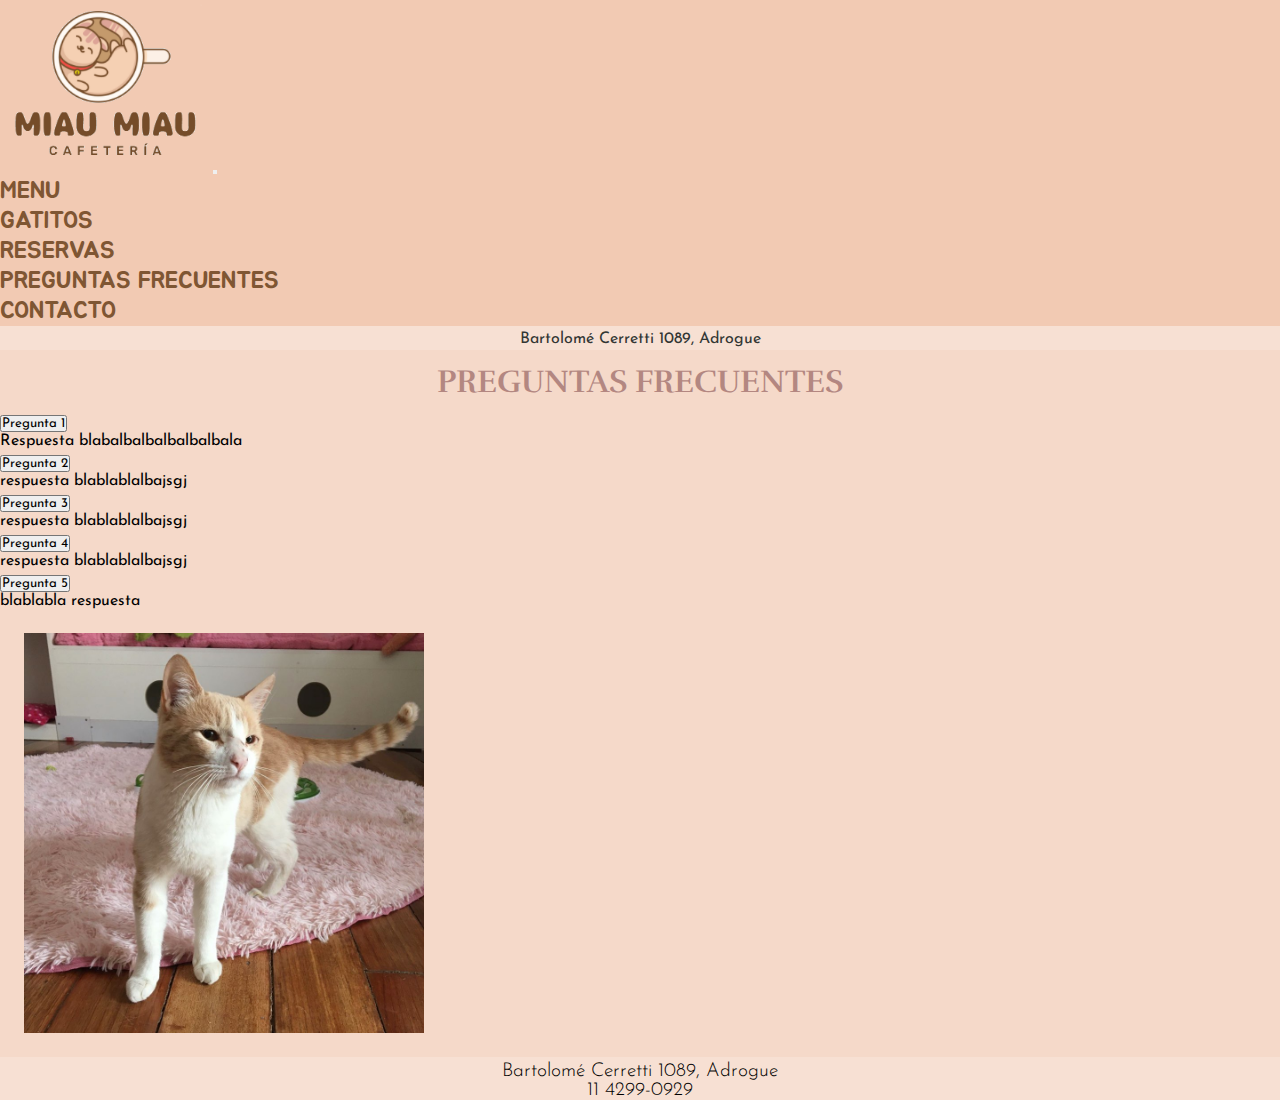
<file: pages/preguntasfrecuentesmobile.html>
<!DOCTYPE html>
<html lang="en">
<head>
	<meta charset="UTF-8">
	<meta name="viewport" content="width=device-width, initial-scale=1.0">
	<title>Preguntas frecuentes</title>

	<link target='_blank' href="https://cdn.jsdelivr.net/npm/bootstrap@5.1.3/dist/css/bootstrap.min.css" rel="stylesheet" integrity="sha384-1BmE4kWBq78iYhFldvKuhfTAU6auU8tT94WrHftjDbrCEXSU1oBoqyl2QvZ6jIW3" crossorigin="anonymous">
	<link rel="stylesheet" href="../css/stylemobile.css">
</head>

<body>

	<header>
	 	<nav class="navbar navbar-expand-lg navbar-light">
		  		<div class="container-fluid">
			    <a class="navbar-brand" href="../index.html"><img src="../img/logo.svg" alt=""></a>
			    <button class="navbar-toggler" type="button" data-bs-toggle="collapse" data-bs-target="#navbarNav" aria-controls="navbarNav" aria-expanded="false" aria-label="Toggle navigation">
			      <span class="navbar-toggler-icon"></span>
			    </button>
			    <div class="collapse navbar-collapse" id="navbarNav">
			      <ul class="navbar-nav ms-auto">
			        <li class="nav-item">
			          <a class="nav-link px-3" href="menumobile.html">Menu</a>
			        </li>
			        <li class="nav-item">
			          <a class="nav-link px-3" href="gatitosmobile.html">Gatitos</a>
			        </li>
			        <li class="nav-item">
			          <a class="nav-link px-3" href="reservasmobile.html">Reservas</a>
			        </li>
			         <li class="nav-item">
			          <a class="nav-link px-3" href="preguntasfrecuentesmobile.html">Preguntas frecuentes</a>
			        </li>
			         <li class="nav-item">
			          <a class="nav-link px-3" href="contactomobile.html">Contacto</a>
			        </li>
			      </ul>
			    </div>
			  </div>
		</nav>

	 		<div>
		 		<p class="encabezado__box--white BgLight">Bartolomé Cerretti 1089, Adrogue</p>
			</div>
	</header>

	<main>
		<h1 class="main__titulo"> Preguntas frecuentes</h1>

		<div class="d-flex align-items-center justify-content-around">
		 <div class="accordion col-md-6 px-4 mx-3" id="accordionPanelsStayOpenExample">
		  <div class="accordion-item bg-transparent">
		    <h2 class="accordion-header" id="panelsStayOpen-headingOne">
		      <button class="accordion-button bg-transparent" type="button" data-bs-toggle="collapse" data-bs-target="#panelsStayOpen-collapseOne" aria-expanded="true" aria-controls="panelsStayOpen-collapseOne">
		        Pregunta 1
		      </button>
		    </h2>
		    <div id="panelsStayOpen-collapseOne" class="accordion-collapse collapse show" aria-labelledby="panelsStayOpen-headingOne">
		      <div class="accordion-body">
		        Respuesta blabalbalbalbalbalbala
		      </div>
		    </div>
		  </div>
		  <div class="accordion-item bg-transparent">
		    <h2 class="accordion-header" id="panelsStayOpen-headingTwo">
		      <button class="accordion-button collapsed bg-transparent" type="button" data-bs-toggle="collapse" data-bs-target="#panelsStayOpen-collapseTwo" aria-expanded="false" aria-controls="panelsStayOpen-collapseTwo">
		        Pregunta 2
		      </button>
		    </h2>
		    <div id="panelsStayOpen-collapseTwo" class="accordion-collapse collapse" aria-labelledby="panelsStayOpen-headingTwo">
		      <div class="accordion-body">
		        respuesta blablablalbajsgj
		      </div>
		    </div>
		  </div>
		   <div class="accordion-item bg-transparent">
		    <h2 class="accordion-header" id="panelsStayOpen-headingThree">
		      <button class="accordion-button collapsed bg-transparent" type="button" data-bs-toggle="collapse" data-bs-target="#panelsStayOpen-collapseThree" aria-expanded="false" aria-controls="panelsStayOpen-collapseThree">
		        Pregunta 3
		      </button>
		    </h2>
		    <div id="panelsStayOpen-collapseThree" class="accordion-collapse collapse" aria-labelledby="panelsStayOpen-headingThree">
		      <div class="accordion-body">
		        respuesta blablablalbajsgj
		      </div>
		    </div>
		  </div>
		   <div class="accordion-item bg-transparent">
		    <h2 class="accordion-header" id="panelsStayOpen-headingFour">
		      <button class="accordion-button collapsed bg-transparent" type="button" data-bs-toggle="collapse" data-bs-target="#panelsStayOpen-collapseFour" aria-expanded="false" aria-controls="panelsStayOpen-collapseFour">
		        Pregunta 4
		      </button>
		    </h2>
		    <div id="panelsStayOpen-collapseFour" class="accordion-collapse collapse" aria-labelledby="panelsStayOpen-headingFour">
		      <div class="accordion-body">
		        respuesta blablablalbajsgj
		      </div>
		    </div>
		  </div>
		  <div class="accordion-item bg-transparent">
		    <h2 class="accordion-header" id="panelsStayOpen-headingFive">
		      <button class="accordion-button collapsed bg-transparent" type="button" data-bs-toggle="collapse" data-bs-target="#panelsStayOpen-collapseFive" aria-expanded="false" aria-controls="panelsStayOpen-collapseFive">
		        Pregunta 5
		      </button>
		    </h2>
		    <div id="panelsStayOpen-collapseFive" class="accordion-collapse collapse" aria-labelledby="panelsStayOpen-headingFive">
		      <div class="accordion-body">
		        blablabla respuesta 
		      </div>
		    </div>
		  </div>
		</div>
		
		<div class="col-md-6 img__preguntas" id="imgPre"> 
		
		</div>

	</div>
	</main>

	<footer id="pie" class="footer__style BgLight">
			<div>
				<div> Bartolomé Cerretti 1089, Adrogue </div>
				<div> 11 4299-0929</div>
			</div>
	</footer>

	<script src="https://cdn.jsdelivr.net/npm/bootstrap@5.1.3/dist/js/bootstrap.bundle.min.js" integrity="sha384-ka7Sk0Gln4gmtz2MlQnikT1wXgYsOg+OMhuP+IlRH9sENBO0LRn5q+8nbTov4+1p" crossorigin="anonymous"></script>
	
</body>
</html>
</file>
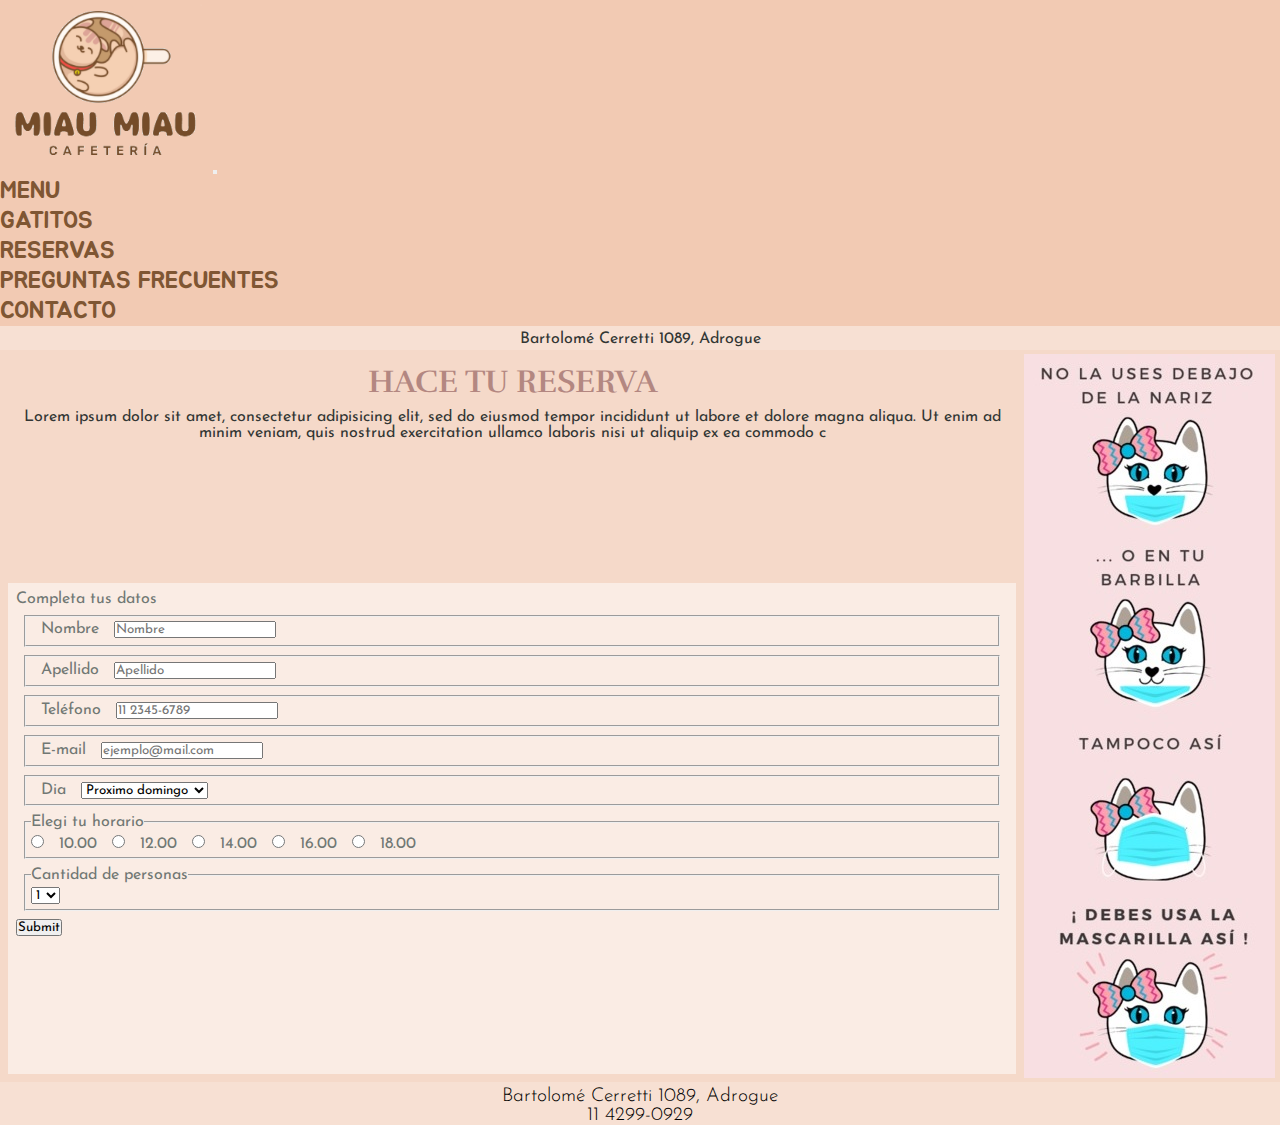
<file: pages/reservasmobile.html>
<!DOCTYPE html>
<html lang="en">
<head>
	<meta charset="UTF-8">
	<meta name="viewport" content="width=device-width, initial-scale=1.0">
	<title>Reservas</title>

	<link target='_blank' href="https://cdn.jsdelivr.net/npm/bootstrap@5.1.3/dist/css/bootstrap.min.css" rel="stylesheet" integrity="sha384-1BmE4kWBq78iYhFldvKuhfTAU6auU8tT94WrHftjDbrCEXSU1oBoqyl2QvZ6jIW3" crossorigin="anonymous">
	<link rel="stylesheet" href="../css/stylemobile.css">
</head>

<body>

	<header id="botonera">
	 	<nav class="navbar navbar-expand-lg navbar-light">
		  		<div class="container-fluid">
			    <a class="navbar-brand" href="../index.html"><img src="../img/logo.svg" alt=""></a>
			    <button class="navbar-toggler" type="button" data-bs-toggle="collapse" data-bs-target="#navbarNav" aria-controls="navbarNav" aria-expanded="false" aria-label="Toggle navigation">
			      <span class="navbar-toggler-icon"></span>
			    </button>
			    <div class="collapse navbar-collapse" id="navbarNav">
			      <ul class="navbar-nav ms-auto">
			        <li class="nav-item">
			          <a class="nav-link px-3" href="menumobile.html">Menu</a>
			        </li>
			        <li class="nav-item">
			          <a class="nav-link px-3" href="gatitosmobile.html">Gatitos</a>
			        </li>
			        <li class="nav-item">
			          <a class="nav-link px-3" href="reservasmobile.html">Reservas</a>
			        </li>
			         <li class="nav-item">
			          <a class="nav-link px-3" href="preguntasfrecuentesmobile.html">Preguntas frecuentes</a>
			        </li>
			         <li class="nav-item">
			          <a class="nav-link px-3" href="contactomobile.html">Contacto</a>
			        </li>
			      </ul>
			    </div>
			  </div>
		</nav>
	 	<div>
		 <p class="encabezado__box--white BgLight">Bartolomé Cerretti 1089, Adrogue</p>
		</div>
	</header>

<main class="reservas__grid">
	<div id="reservainfo">		
			<h1 class="main__titulo"> Hace tu reserva</h1>
			<p class="textCenter"> Lorem ipsum dolor sit amet, consectetur adipisicing elit, sed do eiusmod
			tempor incididunt ut labore et dolore magna aliqua. Ut enim ad minim veniam, quis nostrud exercitation ullamco laboris nisi ut aliquip ex ea commodo c</p>
		</div>	

		<form action="reservas.php" method="post" id="reservas">
			<legend>Completa tus datos</legend>
			
			<div>
			<fieldset>
			<label for="nombre">Nombre</label>
			<input type="text" placeholder="Nombre" name="nombre" id="nombre">
			</fieldset>
			
			<fieldset>
			<label for="apellido">Apellido</label>
			<input type="text" placeholder="Apellido" name="apellido" id="apellido">
			</fieldset>
			
			<fieldset>
				<label for="telefono">Teléfono</label>
				<input type="text" placeholder="11 2345-6789">
			</fieldset>
			
			<fieldset>
				<label for="mail">E-mail</label>
				<input type="email" placeholder="ejemplo@mail.com">
			</fieldset>
			</div>
			<div>
			<fieldset>
			<label for="dia">Dia</label>
			<select name="dia" id="dia">
				<option value="domingo">Proximo domingo</option>
				<option value="martes">Proximo martes</option>	
				<option value="miercoles">Proximo miercoles</option>
				<option value="jueves">Proximo jueves</option>
				<option value="viernes">Proximo viernes</option>
				<option value="sabado">Proximo sabado</option>
			</select>
			</fieldset>
			

			<fieldset>
				<legend>Elegi tu horario</legend>
				
				<input type="radio" name="horario" id="10" value="10">
				<label for="10">10.00</label>
				
				<input type="radio" name="horario" id="12" value="12">
				<label for="12">12.00</label>
				
				<input type="radio" name="horario" id="14" value="14">
				<label for="14">14.00</label>

				<input type="radio" name="horario" id="16" value="16">
				<label for="16">16.00</label>

				<input type="radio" name="horario" id="18" value="18">
				<label for="18">18.00</label>
			</fieldset>
			

			<fieldset>
				<legend>Cantidad de personas</legend>

				<select name="cantidad" id="cantidad">
					<option value="1">1</option>
					<option value="2">2</option>
					<option value="3">3</option>
					<option value="4">4</option>
					<option value="5">5</option>
				</select>
			</fieldset>
			</div>

			<input type="submit">

	 </form>

	 <aside id="aside">
		<img src="../img/covid.jpg" alt="infografia sobre el uso del barbijo" class="img__aside--style">
	</aside>

</main>

	<footer id="pie" class="footer__style BgLight">
		<div>
			<div> Bartolomé Cerretti 1089, Adrogue </div>
			<div> 11 4299-0929</div>
		</div>
	</footer>

	<script src="https://cdn.jsdelivr.net/npm/bootstrap@5.1.3/dist/js/bootstrap.bundle.min.js" integrity="sha384-ka7Sk0Gln4gmtz2MlQnikT1wXgYsOg+OMhuP+IlRH9sENBO0LRn5q+8nbTov4+1p" crossorigin="anonymous"></script>
	
</body>
</html>
</file>
<file: css/stylemobile.css>
@import url('https://fonts.googleapis.com/css2?family=Itim&family=Josefin+Sans:wght@300;400&family=Jua&family=Rufina:wght@400;700&family=Urbanist:wght@200&display=swap');
@import url('https://fonts.googleapis.com/css2?family=Josefin+Sans:wght@300;400&family=Rufina:wght@400;700&display=swap');

html{
	font-size: 62,5%;
}
*{
	font-family:'Josefin Sans', sans-serif ;
	margin: 0;
	padding: 0;
}

body{
	background-color: #F5D9C9;
	overflow: auto;
}

.textCenter{
	text-align: center;
}
/*estructura grid */
.grid{
	display: grid;
	width: 100%;
	grid-template-columns: 1fr;
	grid-template-rows:auto;
	grid-template-areas:"botonera" "main" "pie";
}

#botonera{
	grid-area: botonera; 
}


#main{
	grid-area: main;
}

#pie{
	grid-area: pie;
}


/*botonera empieza*/

nav a img[src="img/logo.svg"]{
	width: 13rem
}
nav a img[src="../img/logo.svg"]{
	width: 13rem
}

nav ul li a{
 	text-decoration: none;
 	color: #7F5633;
 	font-family: 'Jua', sans-serif;
 	text-transform: uppercase;
 	font-size: 1.5rem; 
 	}

 nav{
	background-color: #F2CAB3;
}

.encabezado__box--white {
	text-align: center;
	width: 100%;
	text-align: center;
	padding-top: 0.3rem;
	padding-bottom: 0.2rem;
	margin: 0;
 }

 .BgLight{
 	background-color: rgba(270, 270, 270, 0.2);
 }
/*botonera termina*/

/*empieza main*/

@keyframes animatePreguntas{
	0%{background-image: url(../img/gatin.jpg);}
	100%{background-image: url(../img/comida.jpg);}
}

#imgPre{
	background-image: url(../img/gatin.jpg);
	animation-name: animatePreguntas;
	animation-duration: 20s;
	animation-iteration-count: infinite;
	animation-delay: 1s;
	animation-timing-function: ease;
	background-size: cover;
}

.main__img--fluid{
	width: 100%;
}

.main__titulo{
	color: #B38781;
	text-transform: uppercase;
	text-align: center;
	font-family: 'Rufina', serif;
	font-weight: 700;
	font-size:1.5rem ;
	margin: 0.5rem
}

.main__titulo a {
	text-decoration: none;
	text-transform: uppercase;
	font-family: 'Rufina', serif;
	font-weight: 700;
	color: #5e3116;
}


.main__titulo a:hover{
	color: #B38781 ;
}

.text__index{
	text-align: center;
}

p {
	color: #323634;
	margin: 0.3rem;
	overflow: hidden;
}

.BgRosa{
	background-color: #F2CAB3;
	padding-bottom: 1rem;
	padding-top: 1rem;
	width: 100%;
}

.BgMarron{
	background-color: #A3775C;
	padding-bottom: 1rem;
	padding-top: 1rem;
	width: 100%;

}
#cont-pre a{
	font-size: 1.3rem;
}


/*termina main*/

/*empieza footer*/

.footer__style{
	width: 100%; 
	font-size: 1.2rem;
	font-weight: 300;
	text-align: center;
	text-decoration: none; 
	padding bottom: 0.5rem;
	position: sticky;
	padding-top: 0.3rem;
	}



/*Empieza menú*/	

.grid-menu{
	display: grid;
	grid-template-columns: repeat(1, 1fr);
	grid-template-rows: auto;
	grid-gap: 0.2rem;
	grid-template-areas: 
	"salado" "salados" "dulce" "dulces"
	"torta" "tortas" "especial"
	"especiales" "cafe" "cafes" 
	"bebida" "bebidas"
}

#salado{
	grid-area: salado;
}
#dulce{
	grid-area: dulce;
}
#salados{
	grid-area: salados;
}
#dulces{
	grid-area: dulces;
}
#torta{
	grid-area: torta;
}
#bebida{
	grid-area: bebida;
}
#tortas{
	grid-area: tortas;
}
#bebidas{
	grid-area: bebidas;
}
#cafe{
	grid-area: cafe;
}
#especial{
	grid-area: especial;
}
#cafes{
	grid-area: cafes;
}
#especiales{
	grid-area: especiales;
}


.menu__titulos--style{
	color: #404342;
	font-family: 'Josefin Sans', sans-serif ;
	font-size: 1.5rem;
	font-weight: 600;
	padding: 0rem;
	margin-top: 0.5rem;
	text-align: center;
}

.menu__items--style{
	color: black ;
	font-size: 1rem;
	font-weight: 300;
	padding: 0.1rem;
	margin: 0.1rem;
	text-align: center;
}

.grid-menu ul{
	border: double 2px rgba(270, 270, 270, 0.2);
}
.grid-menu ul li{
	color: #565B58;
	font-size: 1.2rem;
	font-weight: 400;
	list-style: none;

}
.grid-menu ul li:before{
	content: url(../img/menu.png);
}


/*termina menu*/

/*empieza gatitos*/

figure img {
	width: 20rem;
}
figcaption {
	font-size: 2rem;
	font-weight: 400;
	padding: 0.3rem;
	margin: 0.3rem 0.3rem;
	color: #545856;
	text-align: center;
}
.figure__titulo{
	font-size: 1.6rem;
	font-weight: 400;
	color: #545856;
	text-align: center
}

.figure__datos{
	font-size: 1.1rem;
	color: #717874;
	padding: 0.3rem;
	margin: 0.3rem 0.3rem;
	text-align: center;
}

.grid-gatitos{
	display: grid;
	width: 99%;
	grid-template-columns: repeat(1, 1fr);
	justify-items: center;
	align-items: center;
	justify-content: space-evenly;
}
/*termina gatitos*/

/*empieza resevas*/

.reservas__grid{
	display: grid;
	width: 99%;
	grid-template-columns:auto;
	grid-template-rows: auto;
	grid-template-areas:
	"reservasinfo"
	"reservas"
	"aside"
}
#aside{
	display: none;
}
#reservasinfo{
	grid-area: reservasinfo;
}

#reservas{
	grid-area: reservas;
}
#aside{
	grid-area: aside;
}
#dpersonales{
	grid-area: dpersonales;
}
#dreserva{
	grid-area: dreserva;
}

#reservas{
	color: #717874;
	background-color: rgba(270, 270, 270, 0.5);
	margin: 0.5rem;
	padding: 0.5rem;
}
fieldset{
	padding: 0.3rem;
	margin: 0.5rem;
}
input{
	margin-bottom: 0.1rem;
}

/*termina reservas*/ 

/*empieza contacto*/ 

.container__contacto--flex{
	display: flex;
	flex-direction: column;
	flex-wrap: nowrap;
	align-items: center;
	align-content: center;
	width: 80%;
}

.form__contacto{
	width: 80%;
	background-color: rgba(255, 255, 255, 0.5);
	font-family: 'Josefin Sans', sans-serif;
	font-size: 1.2rem;
	font-weight: 400;
	color: #545856;
}
form div label {
	margin: 10px;
}

.info__text--style{
	font-family: 'Josefin Sans', sans-serif;
	font-size: 1rem;
	font-weight: 400;
	color: #717874;
	margin: 10px ;
}
.img__separador{
	width: 5rem;
}
.pie__icon--s{
	width: 2.3rem;
	padding: 0.5rem;
}
.img__contacto{
	width: 100%;
}
.form__contacto{
	width: 100%;
}

iframe{
	width: 100%;
}

form.form__contacto{
	padding: 0.3rem;
	margin: 0.5rem;
}

/*termina contacto*/

/*empieza preguntas frecuentes*/

.img__preguntas{
	width: 25rem;
	margin: 1.5rem;
}

.preguntas__text--style{
	font-size: 1.5rem;
	color: #717874;
	font-family:  'Rufina', serif;
	font-weight: 700;
	margin-top: 2rem;
	margin-bottom: 0.3rem;
	margin-left: 0.5rem;
}

.preguntas__respuesta--style{
	font-size: 1rem;
	color: #717874;
	font-family: 'Josefin Sans', sans-serif;
	margin: 0.5rem;
}

.img__preguntas{
	height: 25rem;
}

/*Responsive*/

@media (min-width: 768px){
	
.grid_main{
	display: grid;
	grid-template-columns:50% 50%;
	grid-template-rows: auto;
	grid-template-areas: "imgpri imgpri" "nosindex nosindex" 
	"imgmenu menuindex" "gatindex imggat" 
	"imgreservas reservasindex" "extraindex extraindex" 
}	

.main__titulo{
	font-size: 2rem;
}
#cont-pre a{
	font-size: 1.8rem;
}

#imgprincipal{
	grid-area: imgpri;
}
#nostrosindex{
	grid-area:nosindex ;
}
#imgmenu{
	grid-area: imgmenu;
}
#menuindex{
	grid-area: menuindex;
	display: flex;
	flex-direction: column;
	justify-content: center;
}
#imggatitos{
	grid-area: imggat;
}
#gatitosindex{
	grid-area: gatindex;
	display: flex;
	flex-direction: column;
	justify-content: center;
}
#imgreservas{
	grid-area: imgreservas;
}
#reservasindex{
	grid-area: reservasindex;
	display: flex;
	flex-direction: column;
	justify-content: center;
}
#cont-pre{
	grid-area: extraindex;
	display: flex;
	flex-direction: column;
	justify-content: center;
}
.encabezado__box--white {
	display: inline-block;
 }

 .grid-menu{
	display: grid;
	grid-template-columns: repeat(2, 1fr);
	grid-template-rows: auto;
	grid-gap: 0.2rem;
	grid-template-areas: 
	"salado dulce"
	"salados dulces"
	"torta especial"
	"tortas especiales"
	"cafe bebida"
	"cafes bebidas"
}
.grid-gatitos{
	grid-template-columns: repeat(2, 1fr);
 }

.container__info--flex{
	display: flex;
	flex-direction: row;
	flex-wrap: wrap;
	justify-content: space-evenly;
	align-items: center;
}

}



@media (min-width: 1024px){


 .grid-menu{
	display: grid;
	grid-template-columns: repeat(3, 1fr);
	grid-template-rows: auto;
	grid-gap: 0.2rem;
	grid-template-areas: 
	"salado dulce torta"
	"salados dulces tortas"
	"especial cafe bebida"
	"especiales cafes bebidas"
}

.grid-gatitos{
	grid-template-columns: repeat(3, 1fr);
}

.reservas__grid{
	display: grid;
	width: 99%;
	grid-template-columns: 80vw 20vw;
	grid-template-rows: auto;
	grid-template-areas:
	"reservasinfo aside"
	"reservas aside"
 }
#aside{
	display: inline-block;
}
}

/*Animaciones*/
</file>
